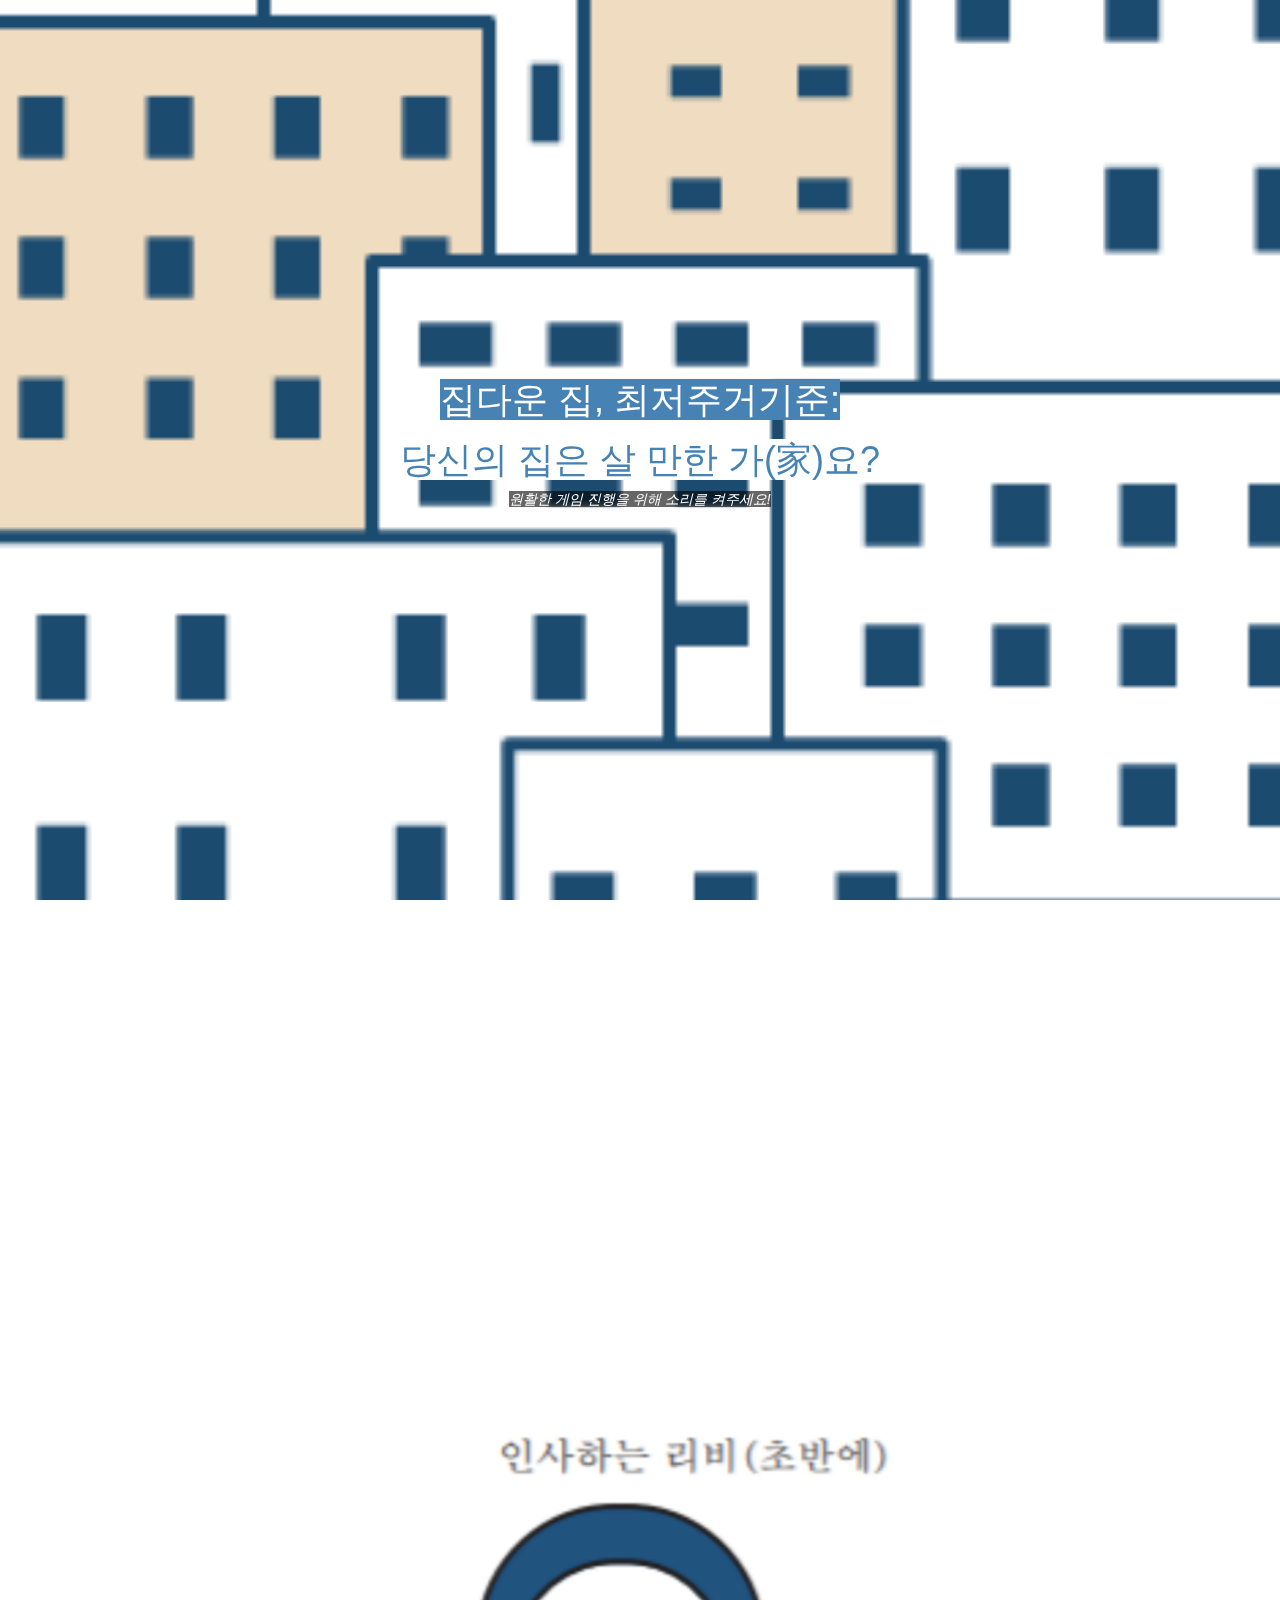
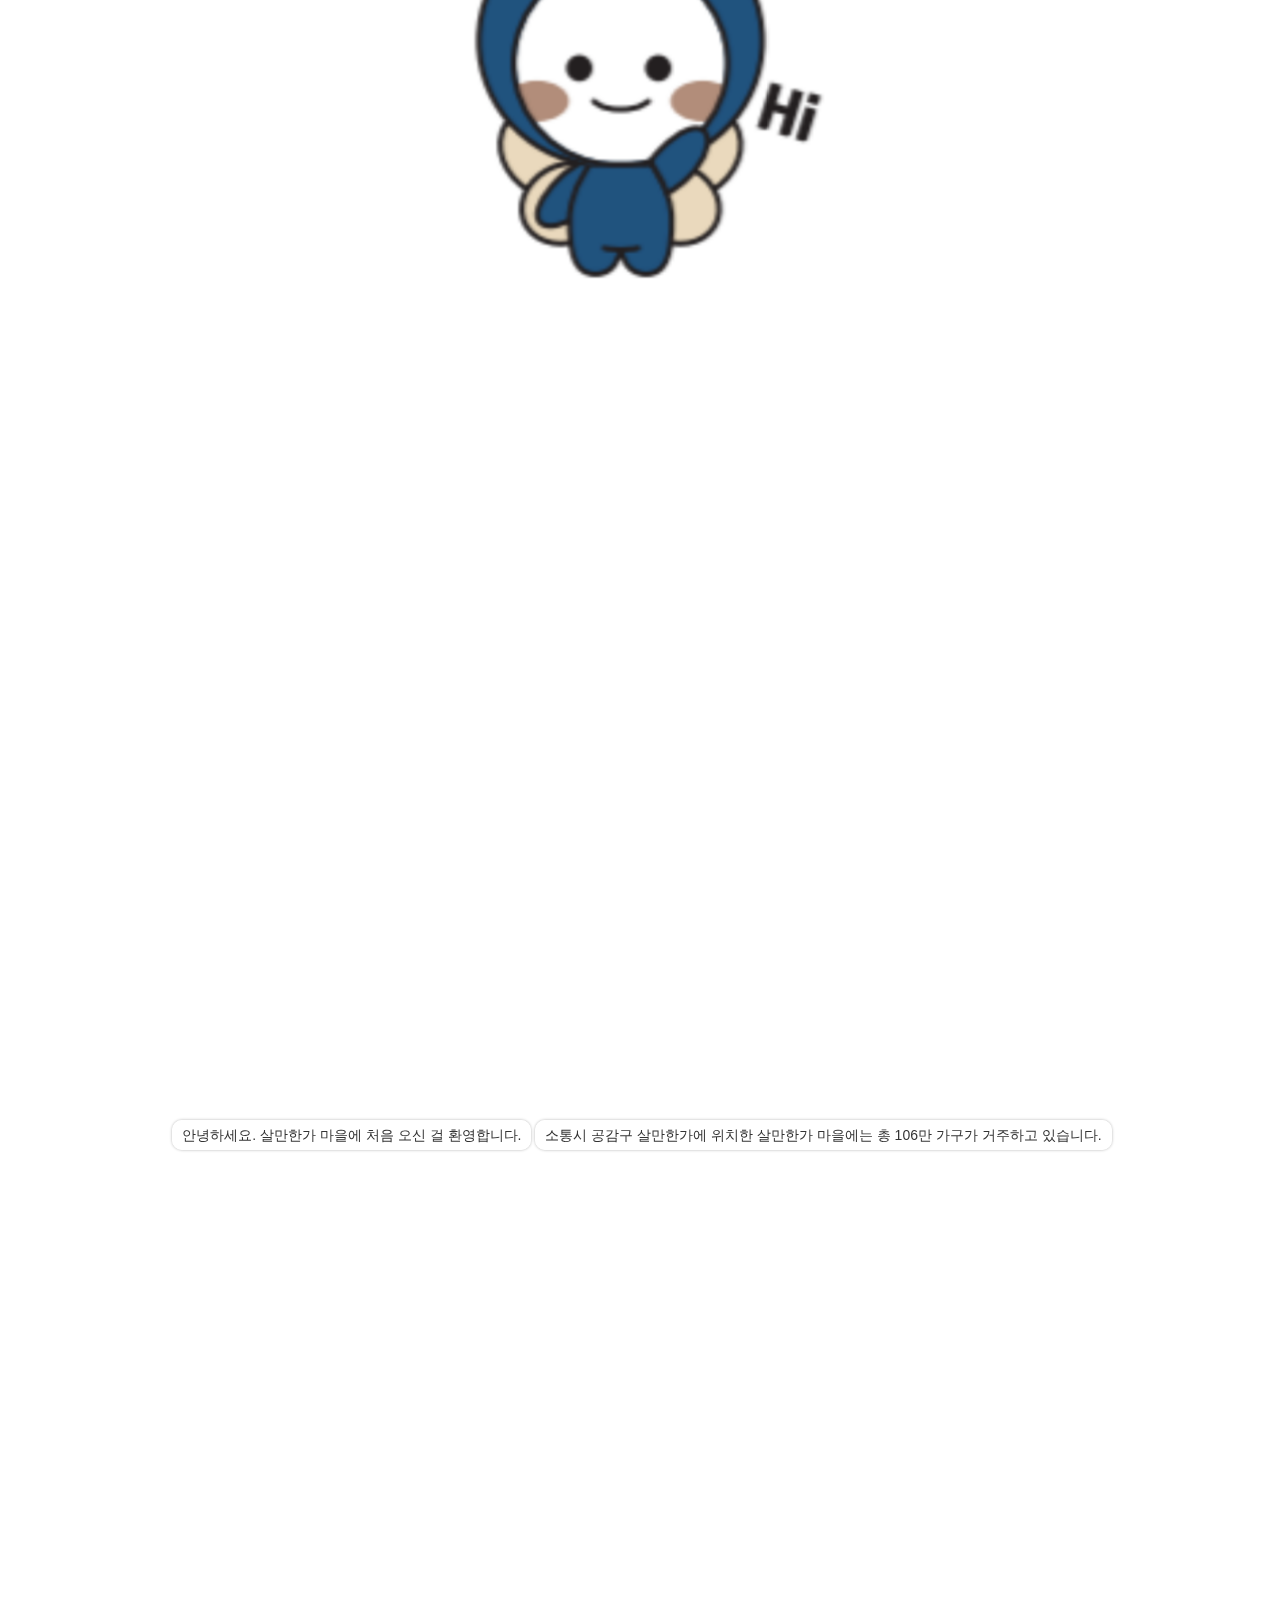
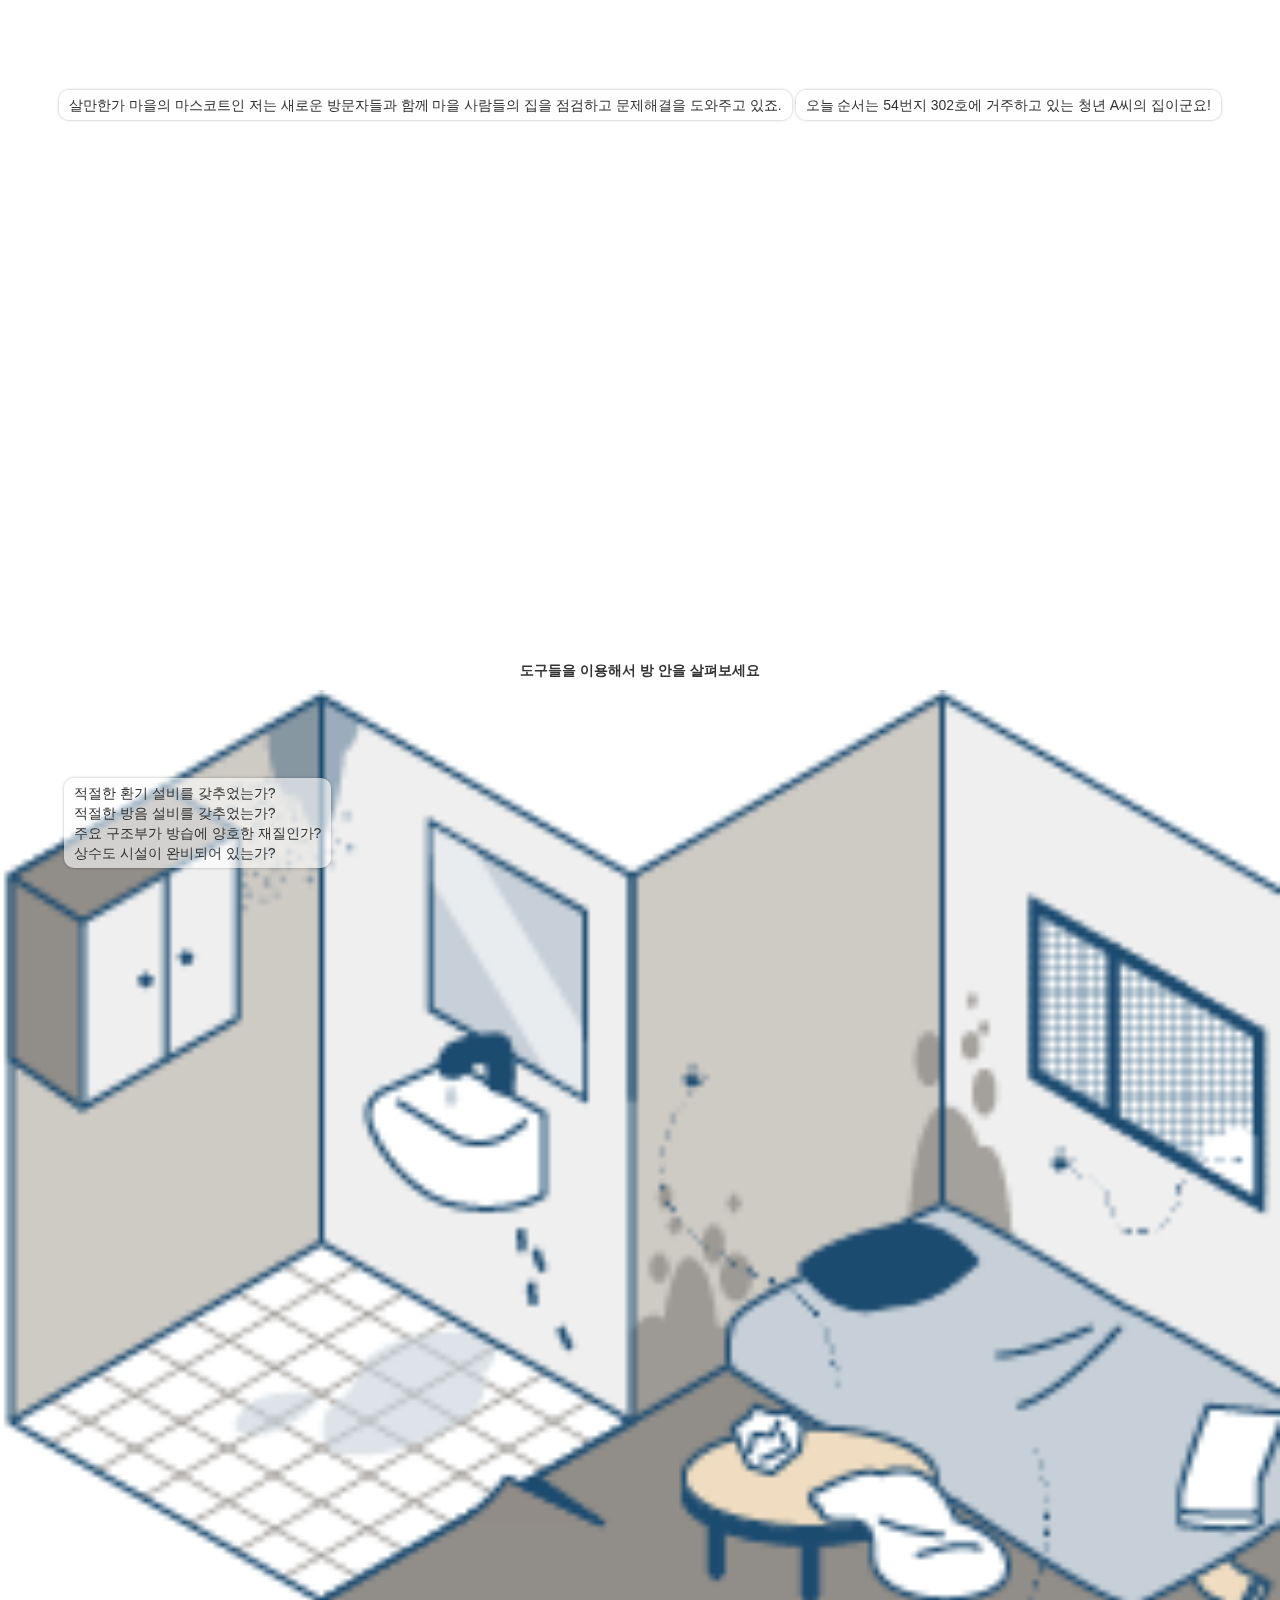
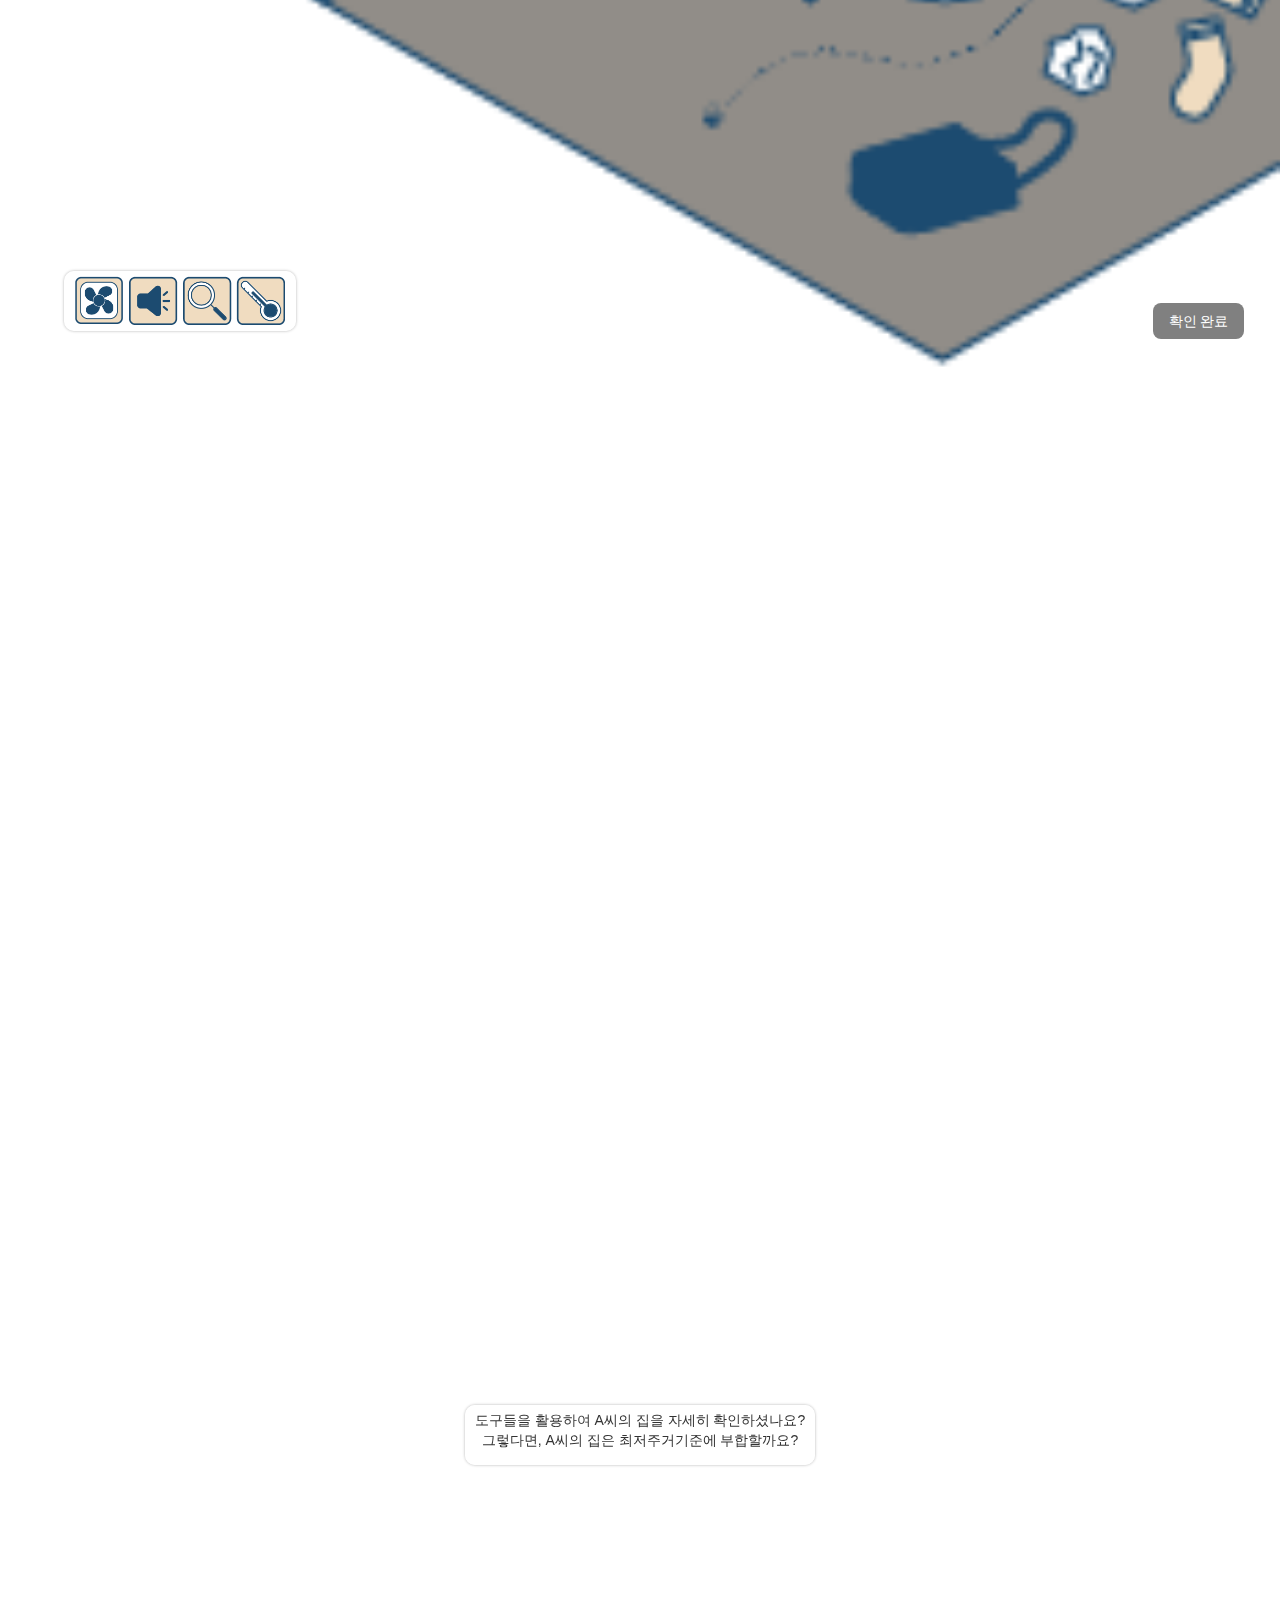
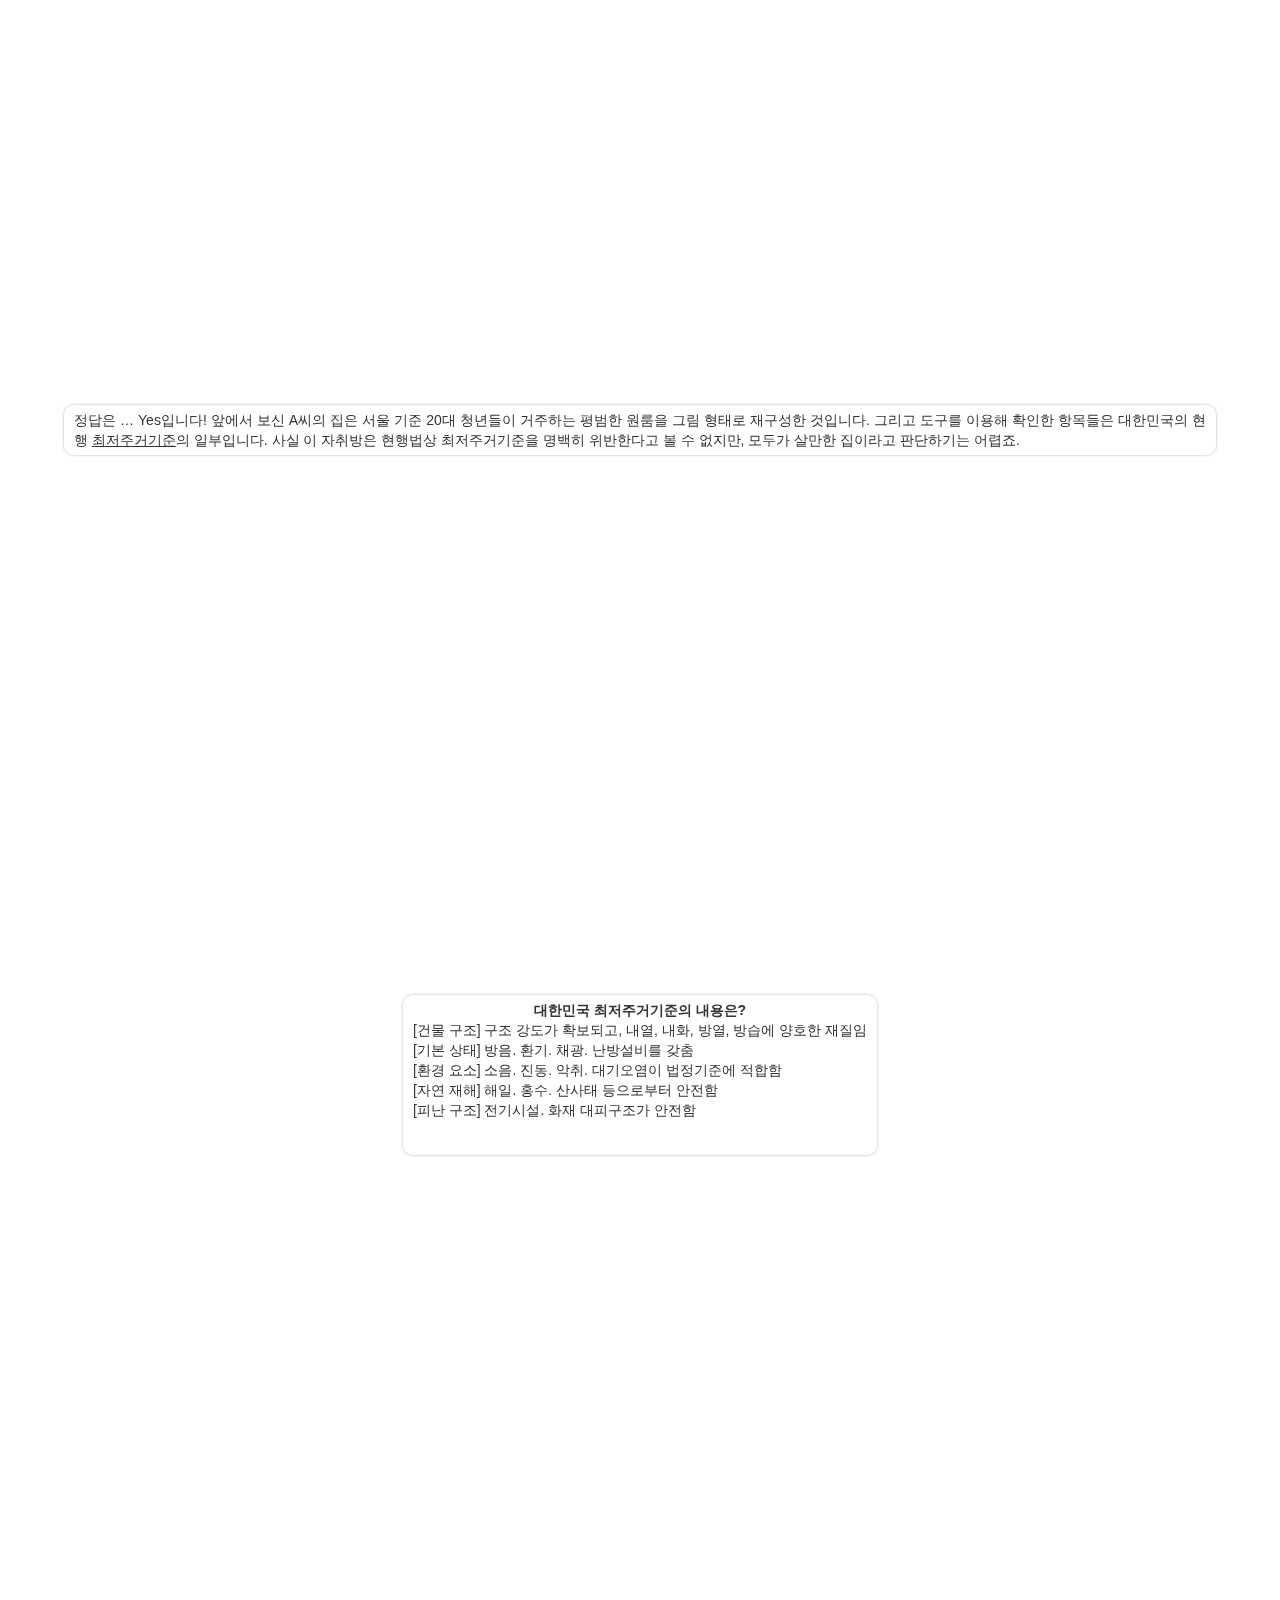
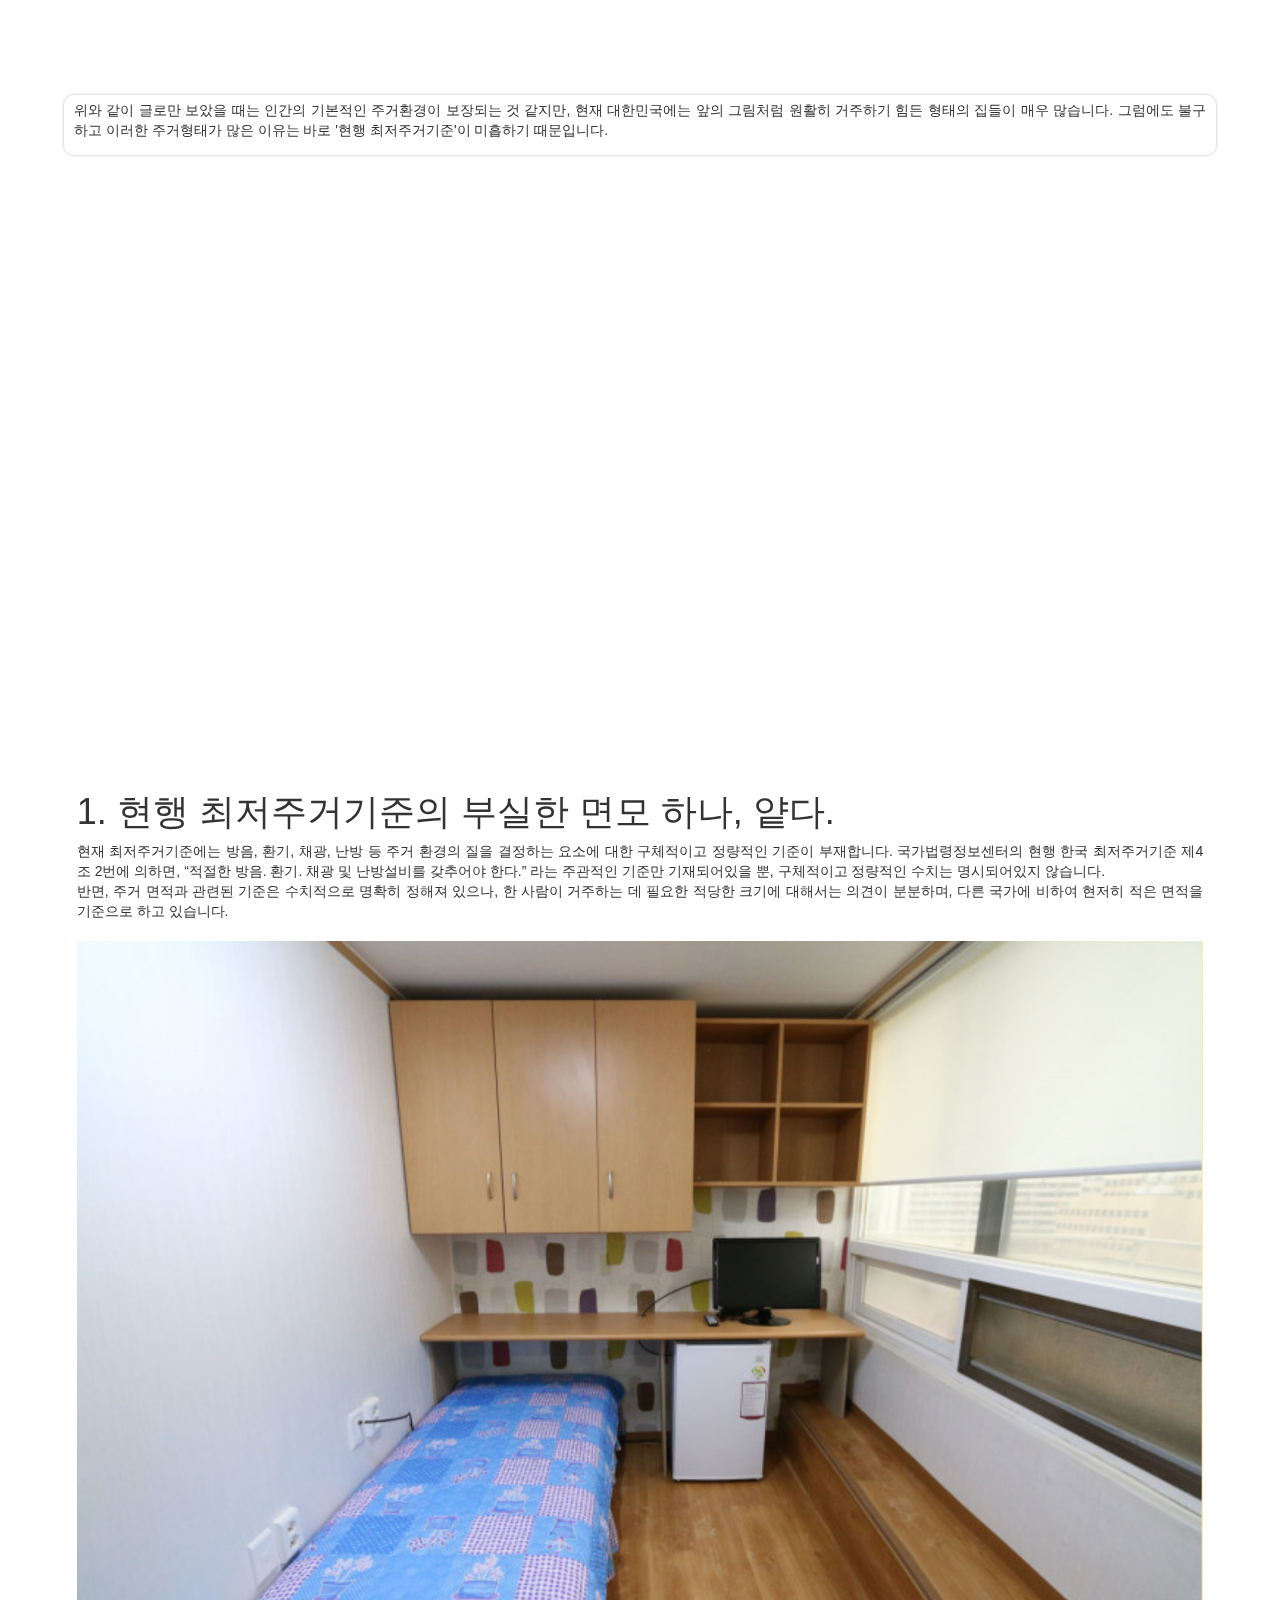
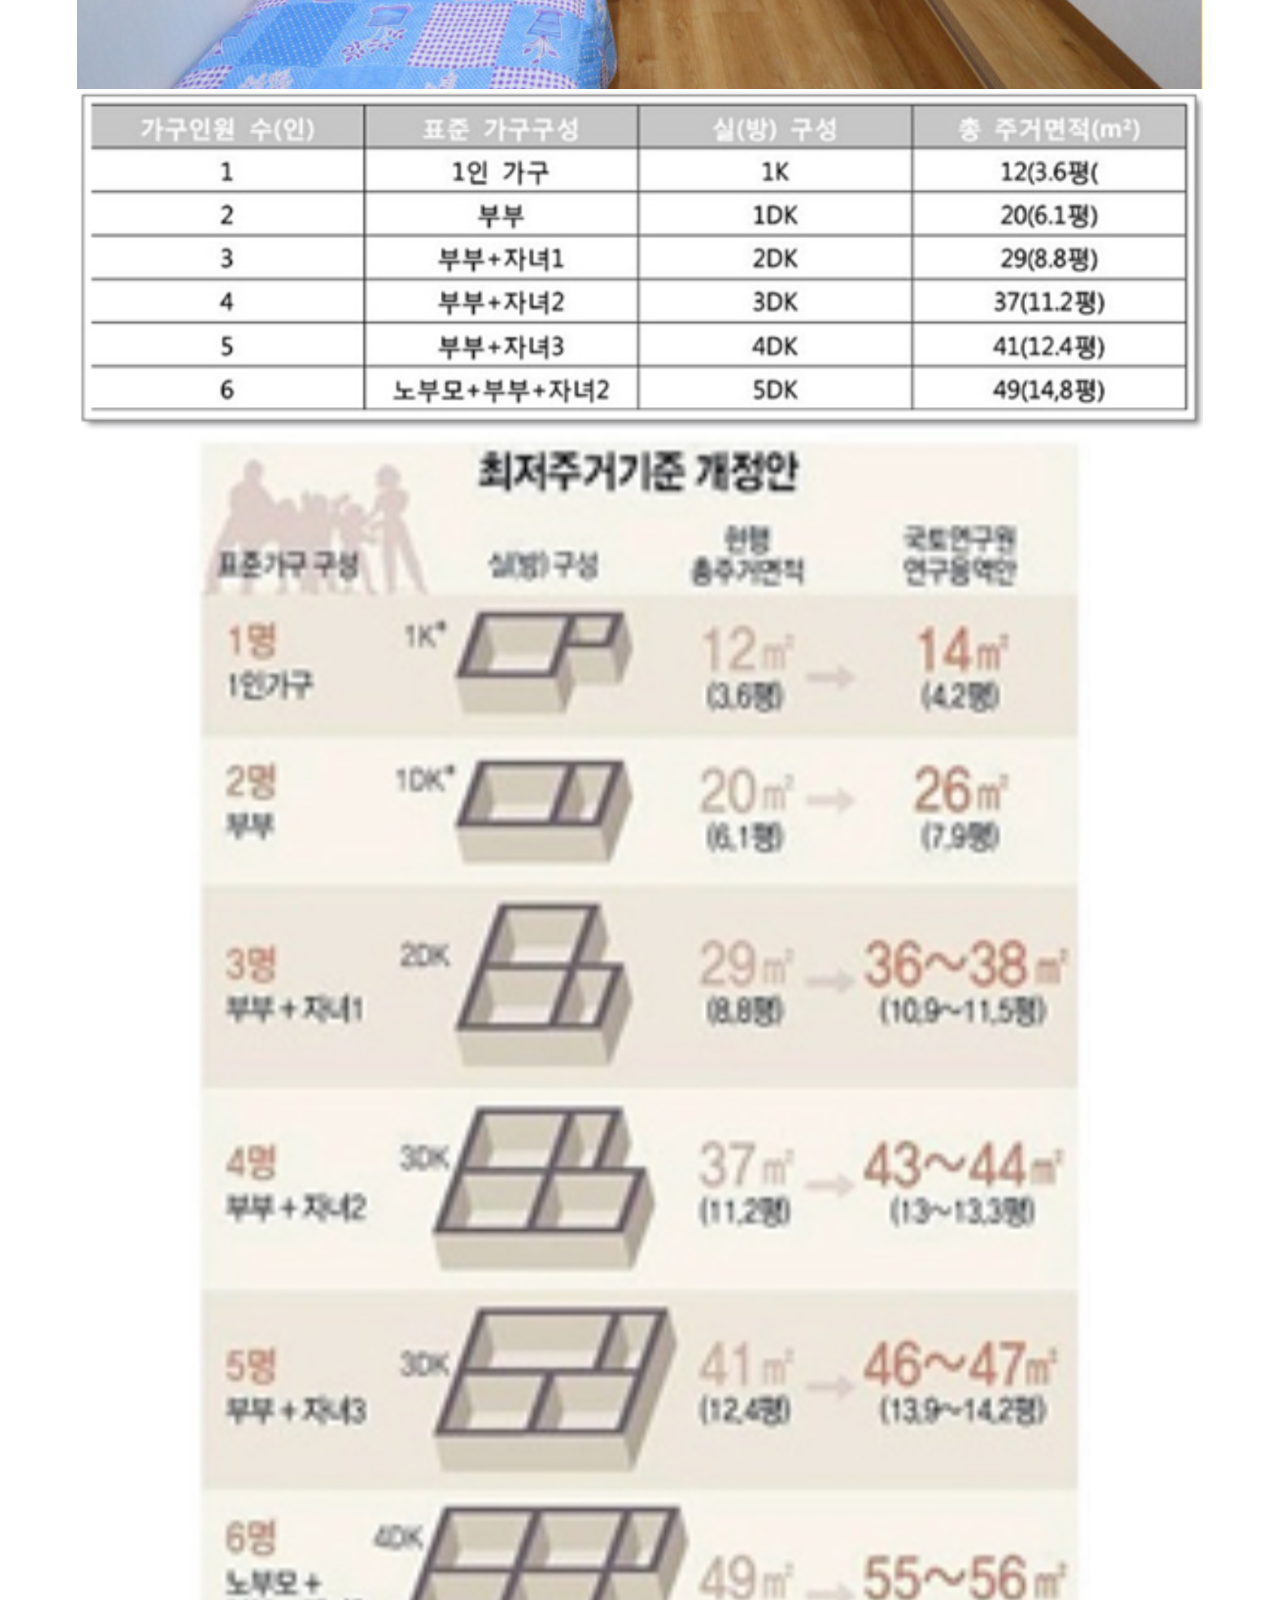
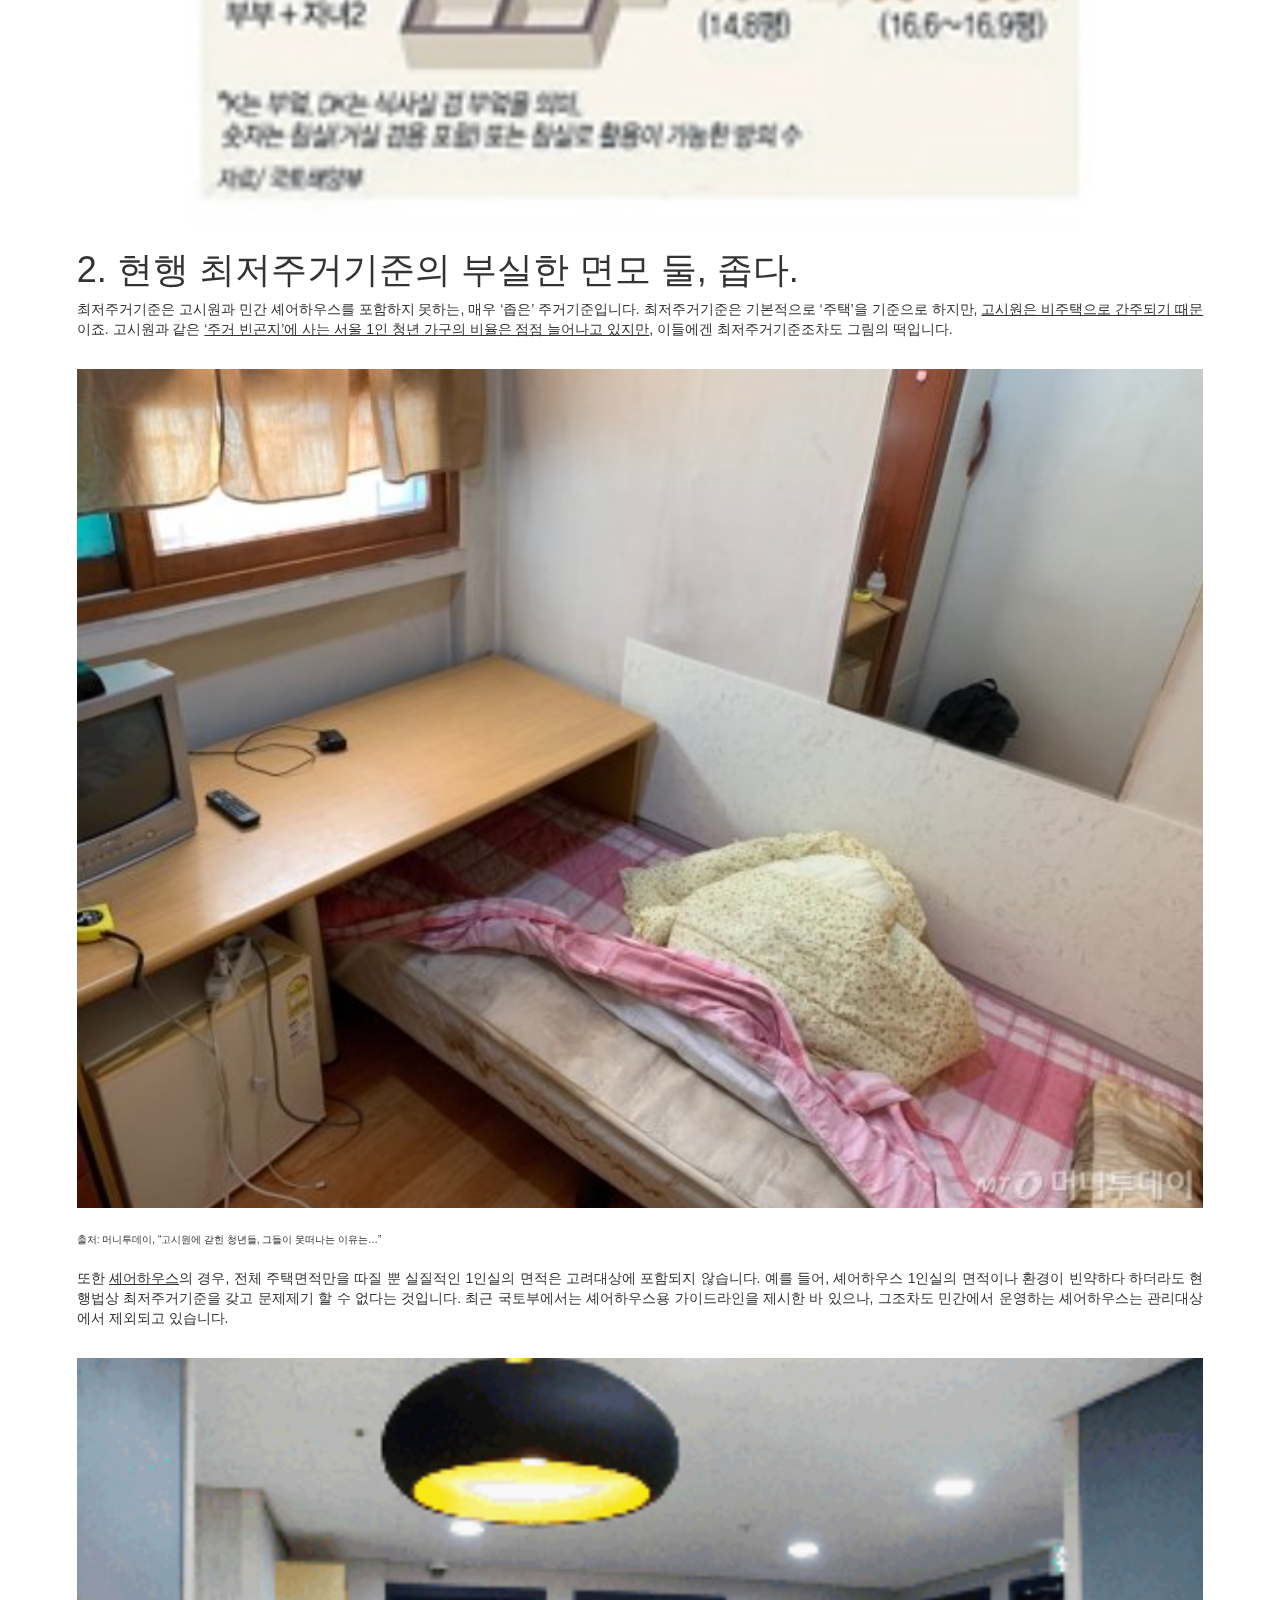
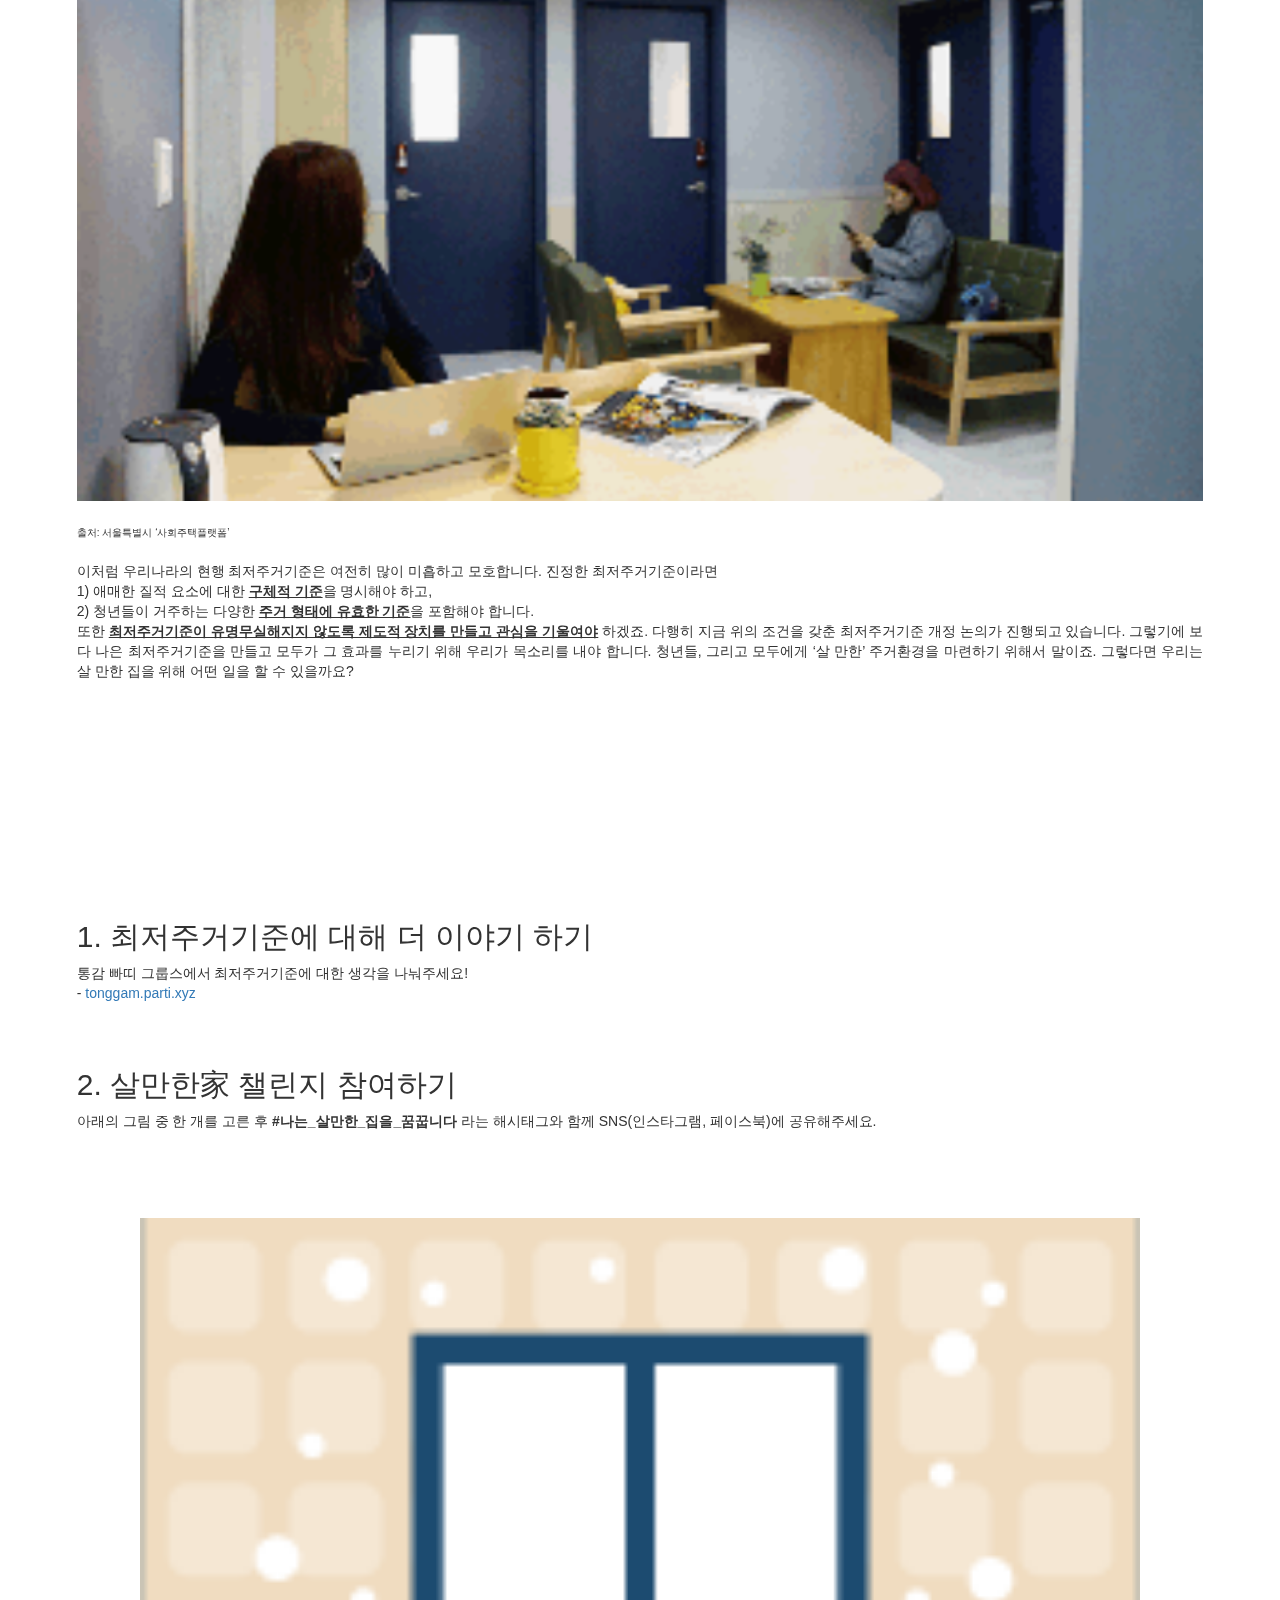
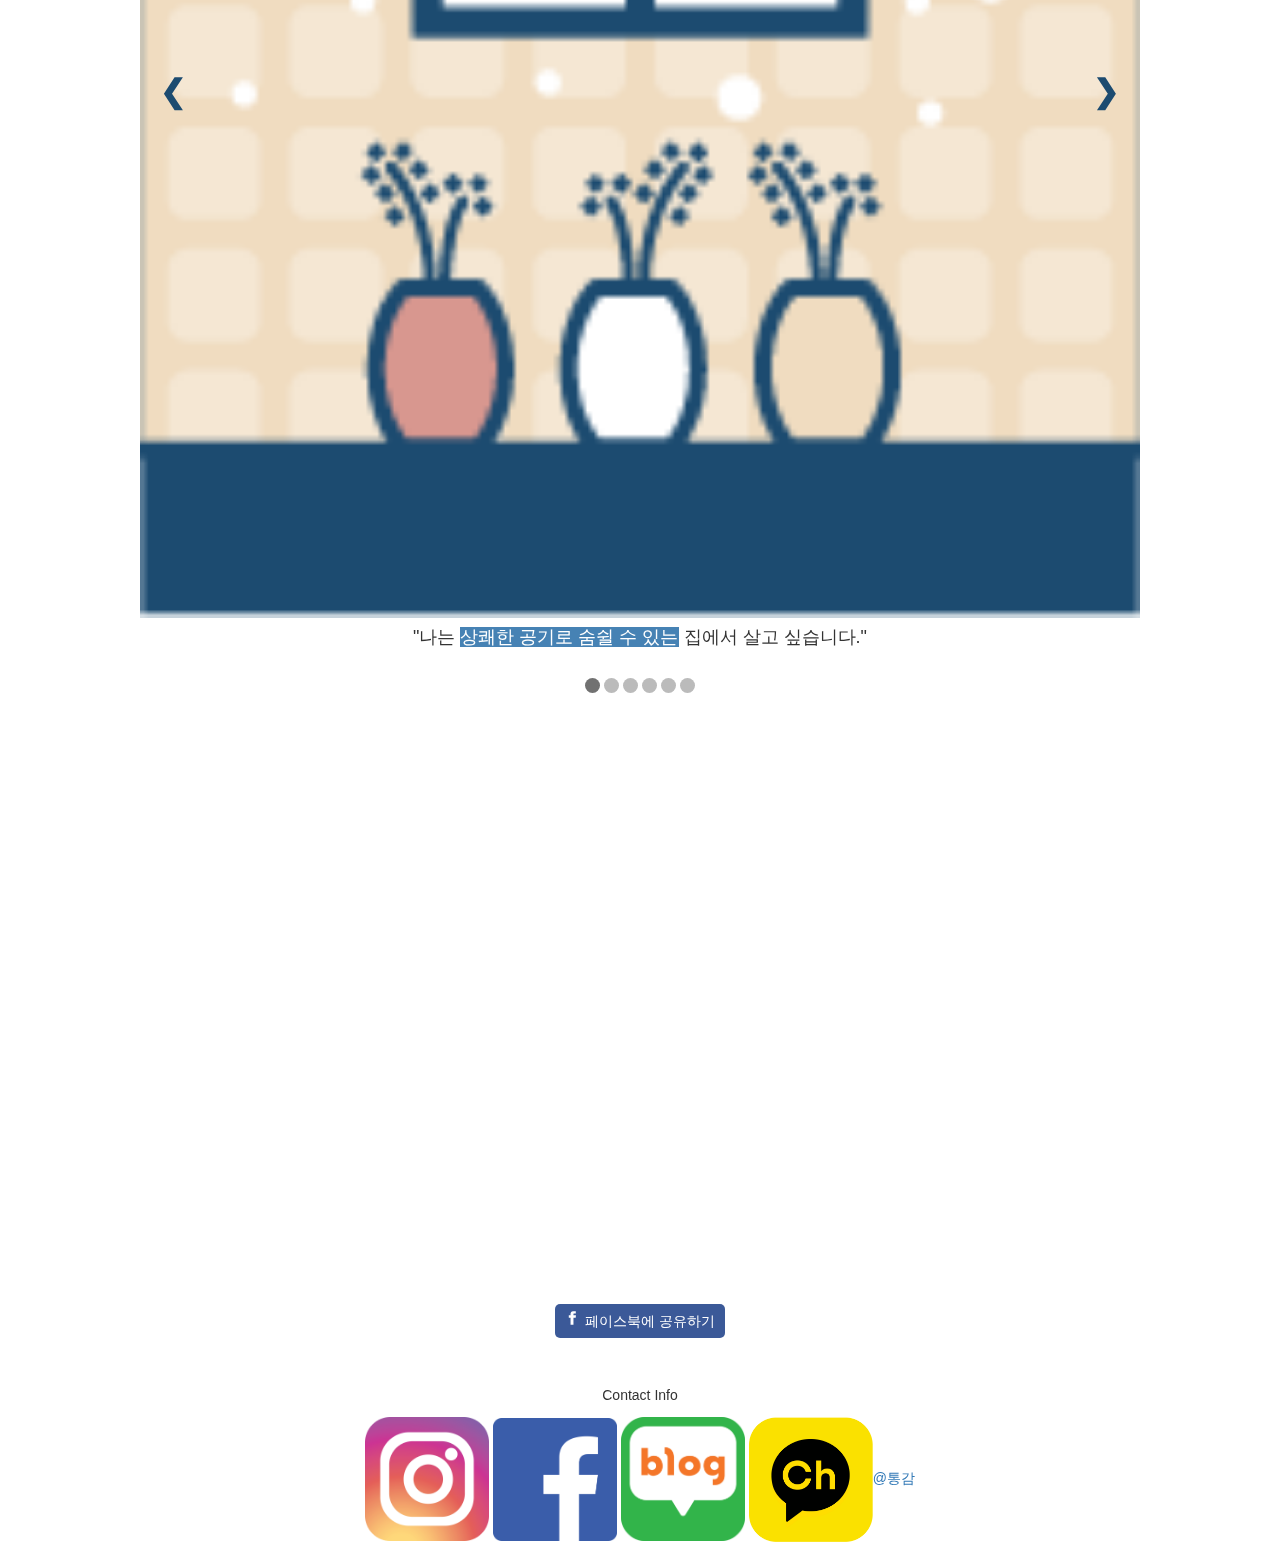
<file: index.html>
<!DOCTYPE html>
<head>
	<meta charset="UTF-8">
	<meta name="viewport" content="width=device-width, initial-scale=1.0">
	<title>살 만한 가(家)요?</title>
	<link href="https://fonts.googleapis.com/css2?family=Noto+Sans+KR:wght@400;700&display=swap" rel="stylesheet">
	<link rel="stylesheet" href="style.css?ver=2">


	<script src="https://ajax.googleapis.com/ajax/libs/jquery/3.3.1/jquery.min.js"></script>

	<link rel="stylesheet" href="https://maxcdn.bootstrapcdn.com/bootstrap/3.3.7/css/bootstrap.min.css">
    <script src="https://maxcdn.bootstrapcdn.com/bootstrap/3.3.7/js/bootstrap.min.js"></script>

	<link rel="stylesheet"  href="lightslider.css"/>
    <link rel="stylesheet" href="https://use.fontawesome.com/releases/v5.1.0/css/all.css" integrity="sha384-lKuwvrZot6UHsBSfcMvOkWwlCMgc0TaWr+30HWe3a4ltaBwTZhyTEggF5tJv8tbt" crossorigin="anonymous">
    
	<style>
		* {box-sizing: border-box}
		body {font-family: Verdana, sans-serif; margin:0}
		.mySlides {display: none}
		img {vertical-align: middle;}
		
		/* Slideshow container */
		.slideshow-container {
			width: 100%;
		  	max-width: 1000px;
		  	position: relative;
		  	margin: auto;
		}
		
		/* Next & previous buttons */
		.prev, .next {
		  cursor: pointer;
		  position: absolute;
		  top: 45%;
		  width: auto;
		  padding: 20px;
		  margin-top: -32px;
		  color: rgb(28, 75, 112);
		  font-weight: bold;
		  font-size: 32px;
		  transition: 0.6s ease;
		  border-radius: 0 3px 3px 0;
		  user-select: none;
		}
		
		/* Position the "next button" to the right */
		.next {
		  right: 0;
		  border-radius: 3px 0 0 3px;
		}
		
		/* On hover, add a black background color with a little bit see-through */
		.prev:hover, .next:hover {
		  background-color: rgba(255,255,255,0.8);
		}
		
		/* Caption text */
		.text {
		  color: #f2f2f2;
		  font-size: 15px;
		  padding: 8px 12px;
		  position: absolute;
		  bottom: 8px;
		  width: 100%;
		  text-align: center;
		}
		
		/* Number text (1/3 etc) */
		.numbertext {
		  color: #f2f2f2;
		  font-size: 12px;
		  padding: 8px 12px;
		  position: absolute;
		  margin-left: auto;
		  margin-right: auto;
		  bottom: 0;
		  text-align: center;
		}
		
		/* The dots/bullets/indicators */
		.dot {
		  cursor: pointer;
		  height: 15px;
		  width: 15px;
		  /* margin: 0 2px; */
		  background-color: #bbb;
		  border-radius: 50%;
		  display: inline-block;
		  transition: background-color 0.6s ease;
		}
		
		.active, .dot:hover {
		  background-color: #717171;
		}
		
		/* Fading animation */
		.fade {
		  -webkit-animation-name: fade;
		  -webkit-animation-duration: 1.5s;
		  animation-name: fade;
		  animation-duration: 1.5s;
		}
		
		@-webkit-keyframes fade {
		  from {opacity: .4} 
		  to {opacity: 1}
		}
		
		@keyframes fade {
		  from {opacity: .4} 
		  to {opacity: 1}
		}
		
		/* On smaller screens, decrease text size */
		@media only screen and (max-width: 300px) {
		  .prev, .next,.text {font-size: 11px}
		}
		</style>

    <style>
    	ul{
			list-style: none outside none;
		    padding-left: 0;
            margin: 0;
		}
        .demo .item{
            margin-bottom: 60px;
        }
		.content-slider li{
		    background-color: #ed3020;
		    text-align: center;
		    color: #FFF;
		}
		.content-slider h3 {
		    margin: 0;
		    padding: 70px 0;
		}
		.demo{
            width: 100vw;
            /* min-width: 300px; */
		}
	</style>
	
	<!-- <script src="lightslider.js"></script>  -->
    <script type="text/javascript">
		
    	 $(document).ready(function() {
			$("#content-slider").lightSlider({
                loop:true,
                keyPress:true,
                thumbItem:3
            });
            $('#image-gallery').lightSlider({
                gallery:true,
                item:1,
                thumbItem:7,
                slideMargin: 0,
                speed:500,
                auto:false,
                loop:false,
                onSliderLoad: function() {
                    $('#image-gallery').removeClass('cS-hidden');
                }  
			});
			
		});

		
    </script>
</head>
<body style="background-color:white;">


			<section class="">
				<div class="global-width">
					<div class="" id="header-area">
						<div class="global-width center-align vertical-center height-full">
							<div>
								<h1><span style="color: white; background-color: steelblue;">집다운 집, 최저주거기준:</span></h1>
								<h1><span style="color: steelblue; background-color: white;">당신의 집은 살 만한 가(家)요?</span></h1>
								<span  style="color: white; background-color: rgba(0, 0, 0, 0.6);"><i>원활한 게임 진행을 위해 소리를 켜주세요!</i></span>
							</div>
						</div>
					</div>
				</div>
			</section>
		
			
		
			<section class="scroll-content bg-white">
				<div class="scroll-graphic">
					<div class="graphic-item"><img class="scene-img char" src="images/rabi-hi.png" alt=""></div>
					<div class="graphic-item"><img class="scene-img char" src="images/rabi-basic.png" alt=""></div>
					<div class="graphic-item"><img class="scene-img char" src="images/rabi-teacher.png" alt=""></div>
					<div class="graphic-item"><img class="scene-img char" src="images/rabi-teacher.png" alt=""></div>
					<div class="graphic-item"><img class="scene-img char" src="images/rabi-basic.png" alt=""></div>
				</div>
		
				<div class="scroll-text global-width">
					
						<div class="step" id="target0">
		
						</div>
						<div class="step step-box">
							안녕하세요. 살만한가 마을에 처음 오신 걸 환영합니다.
						</div>
						<div class="step step-box">
							소통시 공감구 살만한가에 위치한 살만한가 마을에는 총 106만 가구가 거주하고 있습니다.
						</div>
						<div class="step step-box">
							살만한가 마을의 마스코트인 저는 새로운 방문자들과 함께 마을 사람들의 집을 점검하고 문제해결을 도와주고 있죠.
						</div>
						<div class="step step-box">
							오늘 순서는 54번지 302호에 거주하고 있는 청년 A씨의 집이군요!<br>
							<!-- <img src="images/btn-invite.png" id="btnToTarget0" alt="" width="191" height="62" onClick="document.getElementById('target1').scrollIntoView();"> -->
							<!-- <button class="btn1" onClick="document.getElementById('target1').scrollIntoView();">살만한가 54번지 방문하기</button> -->
						</div>
				
				</div>
			</section>
		
			<section class="normal-content bg-white end-para-padding">
				<div class="scroll-text">
					<div class="check-game" id="target1">
						<p><b>도구들을 이용해서 방 안을 살펴보세요</b></p>
						<div id="check-list"style="text-align:left;">
							<span id="check-text-air">적절한 환기 설비를 갖추었는가?</span><br>
							<span id="check-text-noise">적절한 방음 설비를 갖추었는가?</span><br>
							<span id="check-text-glass">주요 구조부가 방습에 양호한 재질인가?</span><br>
							<span id="check-text-temperature">상수도 시설이 완비되어 있는가?</span>
						</div>
						<div id="parent">
							<div id="child-1" style="display: none">
								<div class="progress"><div class="back"></div></div>
							</div>
							<div id="child-2" style="display: none">
								<div class="progress"><div class="back"></div></div>
							</div>
							<div id="child-3" style="display: none">
								<div class="progress"><div class="back"></div></div>
							</div>
							<div id="child-4" style="display: none">
								<div class="progress"><div class="back"></div></div>
							</div>
							<div id="child-5">
							</div>
							<div id="child-6">
							</div>
							<div id="child-7">
							</div>
							<div id="child-8">
							</div>
							<div id="child-9">
							</div>
							<div id="child-10">
							</div>
							<div id="child-11">
							</div>
							<div id="child-12">
							</div>
							<div id="child-13">
							</div>
							<div id="child-14">
							</div>
							<div id="child-15">
							</div>
							<div id="child-16">
							</div>
						</div>
						<div id="check-tools">
							<img src="images/tool-air.png" id="toolAir" alt="" width="50" height="80">
							<img src="images/tool-noise.png" id="toolNoise" alt="" width="50" height="80">
							<img src="images/tool-glass.png" id="toolGlass" alt="" width="50" height="80">
							<img src="images/tool-temperature.png" id="toolTemperature" alt="" width="50" height="80">
						</div>
						
						<div id="pop-text">확인을 해보자!</div>
						<div id="check-next-btn">
							<button class="btnInactive" id="btnToTarget2">확인 완료</button>
						</div>
					</div>
				</div>
			</section>
		
			<section class="bg-buildings" ></section>
			<section class="scroll-content-new">
				<div class="scroll-graphic-new">
					<div class="graphic-item-new"><img class="scene-img char" src="images/rabi-teacher.png" alt=""></div>
					<div class="graphic-item-new"><img class="scene-img char" src="images/rabi-teacher.png" alt=""></div>
					<div class="graphic-item-new"><img class="scene-img char" src="images/rabi-teacher.png" alt=""></div>
					<div class="graphic-item-new"><img class="scene-img char" src="images/rabi-teacher.png" alt=""></div>
				</div>

				<div class="scroll-text global-width">
					<div class="step-new step-box" id="target2">
						<p>도구들을 활용하여 A씨의 집을 자세히 확인하셨나요?<br>그렇다면, A씨의 집은 최저주거기준에 부합할까요?</p>
						
					</div>
					<div class="step-new step-box text-justify" id="target3">
						정답은 … Yes입니다! 앞에서 보신 A씨의 집은 서울 기준 20대 청년들이 거주하는 평범한 원룸을 그림 형태로 재구성한 것입니다.
						 그리고 도구를 이용해 확인한 항목들은 대한민국의 현행 <u>최저주거기준</u>의 일부입니다.
						  사실 이 자취방은 현행법상 최저주거기준을 명백히 위반한다고 볼 수 없지만,
						   모두가 살만한 집이라고 판단하기는 어렵죠.<br>
					</div>
					<div class="step-new step-box" id="target4">
						<b>대한민국 최저주거기준의 내용은?</b><br>
						<p style="text-align:left;">
						[건물 구조] 구조 강도가 확보되고, 내열, 내화, 방열, 방습에 양호한 재질임<br>
						[기본 상태] 방음. 환기. 채광. 난방설비를 갖춤<br>
						[환경 요소] 소음. 진동. 악취. 대기오염이 법정기준에 적합함<br>
						[자연 재해] 해일. 홍수. 산사태 등으로부터 안전함<br>
						[피난 구조] 전기시설. 화재 대피구조가 안전함<br><br>
						</p>
					</div>
					<div class="step-new step-box">
						<p class="text-justify">
							위와 같이 글로만 보았을 때는 인간의 기본적인 주거환경이 보장되는 것 같지만, 
							현재 대한민국에는 앞의 그림처럼 원활히 거주하기 힘든 형태의 집들이 매우 많습니다. 
							그럼에도 불구하고 이러한 주거형태가 많은 이유는 바로 '현행 최저주거기준'이 미흡하기 때문입니다.
						</p>
					</div>
				
				</div>
			</section>
		
			<section class="bg-white">
			
				<div class="global-width need-padding">
					<div class="" id="target4">
						<h1>1. 현행 최저주거기준의 부실한 면모 하나, 얕다.</h1>
						<p class="text-justify">
							현재 최저주거기준에는 방음, 환기, 채광, 난방 등 주거 환경의 질을 결정하는 요소에 대한 구체적이고 정량적인 기준이 부재합니다.
							국가법령정보센터의 현행 한국 최저주거기준 제4조 2번에 의하면,
							“적절한 방음. 환기. 채광 및 난방설비를 갖추어야 한다.”
							라는 주관적인 기준만 기재되어있을 뿐, 구체적이고 정량적인 수치는 명시되어있지 않습니다. <br>
							반면, 주거 면적과 관련된 기준은 수치적으로 명확히 정해져 있으나,
							한 사람이 거주하는 데 필요한 적당한 크기에 대해서는 의견이 분분하며,
							다른 국가에 비하여 현저히 적은 면적을 기준으로 하고 있습니다.
						</p>
					</div>
					<div class="center-align">
						<img src="images/img-1.png" width="100%">
						<img src="images/img-2.png" width="100%">
						<img src="images/img-3.png" width="80%">
					</div>
					<div class="">
						<h1>2. 현행 최저주거기준의 부실한 면모 둘, 좁다.</h1>
						<p class="text-justify">
							최저주거기준은 고시원과 민간 셰어하우스를 포함하지 못하는, 매우 ‘좁은’ 주거기준입니다. 
							최저주거기준은 기본적으로 ‘주택’을 기준으로 하지만, <u>고시원은 비주택으로 간주되기 때문</u>이죠.
							고시원과 같은 <u>‘주거 빈곤지’에 사는 서울 1인 청년 가구의 비율은 점점 늘어나고 있지만</u>, 이들에겐 최저주거기준조차도 그림의 떡입니다. 
						</p>
						<img class="center-align" src="images/img-4.png" width="100%">
						<span class="text-source">출처: 머니투데이, “고시원에 갇힌 청년들, 그들이 못떠나는 이유는…”<br><br></span>
		
						<p class="text-justify">
							또한 <u>셰어하우스</u>의 경우, 전체 주택면적만을 따질 뿐 실질적인 1인실의 면적은 고려대상에 포함되지 않습니다.
							예를 들어, 셰어하우스 1인실의 면적이나 환경이 빈약하다 하더라도 현행법상 최저주거기준을 갖고 문제제기 할 수 없다는 것입니다.
							최근 국토부에서는 셰어하우스용 가이드라인을 제시한 바 있으나, 그조차도 민간에서 운영하는 셰어하우스는 관리대상에서 제외되고 있습니다.
						</p>
						<img class="center-align" src="images/img-5.png" width="100%">
						<span class="text-source">출처: 서울특별시 ‘사회주택플랫폼’<br><br></span>
					</div>
					
					<div class="">
						<p class="text-justify">
							이처럼 우리나라의 현행 최저주거기준은 여전히 많이 미흡하고 모호합니다. 
							진정한 최저주거기준이라면 <br>
							1) 애매한 질적 요소에 대한 <b><u>구체적 기준</u></b>을 명시해야 하고,<br>
							2) 청년들이 거주하는 다양한 <b><u>주거 형태에 유효한 기준</u></b>을 포함해야 합니다.<br>
							또한 <b><u>최저주거기준이 유명무실해지지 않도록 제도적 장치를 만들고 관심을 기울여야</u></b> 하겠죠.
							다행히 지금 위의 조건을 갖춘 최저주거기준 개정 논의가 진행되고 있습니다.
							그렇기에 보다 나은 최저주거기준을 만들고 모두가 그 효과를 누리기 위해 우리가 목소리를 내야 합니다.
							청년들, 그리고 모두에게 ‘살 만한’ 주거환경을 마련하기 위해서 말이죠.
							그렇다면 우리는 살 만한 집을 위해 어떤 일을 할 수 있을까요?
						</p>
						<div class="center-align">
							
						</div>	
					</div>
				</div>
			</section>
		
			<section class="normal-content bg-white global-width" id="target5">
				<div class="global-width need-padding">
					<h2 class="new-para-padding">1. 최저주거기준에 대해 더 이야기 하기</h2>
					<p>
						통감 빠띠 그룹스에서 최저주거기준에 대한 생각을 나눠주세요!<br>
						- <a href="https://tonggam.parti.xyz">tonggam.parti.xyz</a>
					</p>
					<h2 class="new-para-padding">2. 살만한家 챌린지 참여하기</h2>
					<p>아래의 그림 중 한 개를 고른 후 <b>#나는_살만한_집을_꿈꿉니다</b> 라는 해시태그와 함께 SNS(인스타그램, 페이스북)에 공유해주세요.</p>
				</div>		
					
				<!-- <div class="row" id="challenge-center">
					<div class="demo container">
						<div class="item">            
							<div class="clearfix" style="width:90vw; margin: auto">
								<ul id="image-gallery" class="gallery list-unstyled cS-hidden">
									<li data-thumb="images/challenge-air.png"> 
										<img src="images/challenge-air.png" class="challenge-img"/>
										<div style="font-size: 30px;text-align: center; position: relative; bottom: 35px;">
											<h4 style="color: white">"상쾌한 공기로 숨쉴 수 있는"</h3>
										</div>
									</li>
									<li data-thumb="images/challenge-bath.png"> 
										<img src="images/challenge-bath.png" class="challenge-img"/>
										<div style=" height: 30px; font-size: 20px;text-align: center; position: relative; bottom: 35px;">
											
											<h4 style="color: white">"언제든 따뜻한 물로 씻을 수 있는"</h4>
										</div>
									</li>
									<li data-thumb="images/challenge-humid.png"> 
										<img src="images/challenge-humid.png" class="challenge-img"/>
										<div style=" height: 30px; font-size: 30px;text-align: center; position: relative; bottom: 35px;">
											
											<h4 style="color: white">"습하지 않고 쾌적한"</h4>
										</div>
									</li>
									<li data-thumb="images/challenge-noise.png"> 
										<img src="images/challenge-noise.png" class="challenge-img"/>
										<div style=" height: 30px; font-size: 30px;text-align: center; position: relative; bottom: 35px;">
											
											<h4 style="color: white">"소음 없는 고요한</h4>
										</div>
									</li>
									<li data-thumb="images/challenge-sun.png"> 
										<img src="images/challenge-sun.png" class="challenge-img"/>
										<div style=" height: 30px; font-size: 30px;text-align: center; position: relative;  bottom: 35px;">
											
											<h4 style="color: white">"아침 햇살이 잘 드는"</h4>
										</div>
									</li>
									<li data-thumb="images/challenge-temperature.png"> 
										<img src="images/challenge-temperature.png" class="challenge-img"/>
										<div style=" height: 30px; font-size: 30px;text-align: center; position: relative; bottom: 35px;">
											
											<h4 style="color: white">"담요가 없어도 땨뜻한"</h4>
										</div>
									</li>
								</ul>
							</div>
						</div>	
					</div>
				</div> -->

				<div class="slideshow-container">
					<div class="mySlides" style="display: block;">
					  <img src="images/challenge-air.png" style="width:100%">
					  <div class="">
						<h4>"나는 <span style="color: white; background-color: steelblue;">상쾌한 공기로 숨쉴 수 있는</span> 집에서 살고 싶습니다."</h4>
					  </div>
	
					</div>
					
					<div class="mySlides">
					  <img src="images/challenge-bath.png" style="width:100%">
					  <div class="">
						<h4>"나는 <span style="color: white; background-color: steelblue;">언제든 따뜻한 물로 씻을 수 있는</span> 집에서 살고 싶습니다."</h4>
					  </div>
					  
					  
					</div>
					
					<div class="mySlides">
					  <img src="images/challenge-humid.png" style="width:100%">
					  <div class="">
						<h4>"나는 <span style="color: white; background-color: steelblue;">습하지 않고 쾌적한</span> 집에서 살고 싶습니다."</h4>
					  </div>
					  
					  
					</div>

					<div class="mySlides">
						<img src="images/challenge-noise.png" style="width:100%">
						<div class="">
							<h4>"나는 <span style="color: white; background-color: steelblue;">소음 없는 고요한</span> 집에서 살고 싶습니다."</h4>
						</div>
						
					  
					  </div>

					  <div class="mySlides">
						<img src="images/challenge-sun.png" style="width:100%">
						<div class="">
							<h4>"나는 <span style="color: white; background-color: steelblue;">아침 햇살이 잘 드는</span> 집에서 살고 싶습니다."</h4>
						</div>
						
					  
					  </div>

					  <div class="mySlides">
						<img src="images/challenge-temperature.png" style="width:100%">
						<div class="">
							<h4>"나는 <span style="color: white; background-color: steelblue;">담요가 없어도 땨뜻한</span> 집에서 살고 싶습니다."</h4>
						</div>
						
					  </div>
					
					<a class="prev" onclick="plusSlides(-1)">&#10094;</a>
					<a class="next" onclick="plusSlides(1)">&#10095;</a>
					
					</div>
					<br>

					<div style="text-align:center">
					  <span class="dot" onclick="currentSlide(1)"></span> 
					  <span class="dot" onclick="currentSlide(2)"></span> 
					  <span class="dot" onclick="currentSlide(3)"></span> 
					  <span class="dot" onclick="currentSlide(4)"></span> 
					  <span class="dot" onclick="currentSlide(5)"></span> 
					  <span class="dot" onclick="currentSlide(6)"></span> 
					</div>
				</div>

			
				<div class="center-align top-bottom-padding">
					<iframe src="https://www.instagram.com/p/CDlbbWAj0WQ/embed" width="100%" height="500" frameborder="0" scrolling="no" allowtransparency="true"></iframe>
				</div>
		
				
				<div class="center-align">
					<a class="resp-sharing-button__link" href="https://facebook.com/sharer/sharer.php?u=naver.com" target="_blank" rel="noopener" aria-label="Share on Facebook">
						<div class="resp-sharing-button resp-sharing-button--facebook resp-sharing-button--large"><div aria-hidden="true" class="resp-sharing-button__icon resp-sharing-button__icon--solid">
						<svg xmlns="http://www.w3.org/2000/svg" viewBox="0 0 24 24"><path d="M18.77 7.46H14.5v-1.9c0-.9.6-1.1 1-1.1h3V.5h-4.33C10.24.5 9.5 3.44 9.5 5.32v2.15h-3v4h3v12h5v-12h3.85l.42-4z"/></svg>
						</div>페이스북에 공유하기</div>
					</a>
					<br>
				</div>
			</section>
	


	<footer class="global-footer">
		<p>Contact Info</p>
		<a href="https://www.instagram.com/tong_gam" target="_blank"><img src="images/icon-instagram.png" width="10%"></a>
		<a href="https://www.facebook.com/feelstrongly" target="_blank"><img src="images/icon-fb.png" width="10%"></a>
		<a href="https://blog.naver.com/tong_gam" target="_blank"><img src="images/icon-naver.png" width="10%"></a>
		<a href="https://pf.kakao.com/_xkHinu/chat" target="_blank"><img src="images/icon-kakaoch.png" width="10%">@통감</a>
	</footer>

	<script src="main.js"></script>

	<script type="text/javascript">
		var slideIndex = 1;
		showSlides(slideIndex);
		
		function plusSlides(n) {
		  showSlides(slideIndex += n);
		}
		
		function currentSlide(n) {
		  showSlides(slideIndex = n);
		}
		
		function showSlides(n) {
		  var i;
		  var slides = document.getElementsByClassName("mySlides");
		  var dots = document.getElementsByClassName("dot");
		  if (n > slides.length) {slideIndex = 1}    
		  if (n < 1) {slideIndex = slides.length}
		  for (i = 0; i < slides.length; i++) {
			  slides[i].style.display = "none";  
		  }
		  for (i = 0; i < dots.length; i++) {
			  dots[i].className = dots[i].className.replace(" active", "");
		  }
		  slides[slideIndex-1].style.display = "block";  
		  dots[slideIndex-1].className += " active";
		}
	</script>
</body>
</html>
</file>
<file: style.css>
html {
	font-family: 'Noto Sans KR', sans-serif;
	scroll-behavior: smooth;
}
body {
	margin: 0;
}
div, section, header, footer, p, h1, h2 {
	box-sizing: border-box;
}

a {
	color: royalblue;
}
img {
	max-width: 100%;
	height: auto;
}


.scroll-graphic{
	position:sticky;
	top: 10%;
	height: 100vh;
	overflow-x: hidden;

}
.scroll-graphic-new{
	position:sticky;
	top: 10%;
	height: 100vh;
	overflow-x: hidden;

}
.graphic-item{
	display: flex;
	align-items: center;
	justify-content: center;
	position: absolute;
	left: 0;
	top: -10%;
	width: 100%;
	height: 100%;
	opacity: 0;
	transition:0.5s;
	will-change: opacity;
}
.graphic-item-new{
	display: flex;
	align-items: center;
	justify-content: center;
	position: absolute;
	left: 0;
	top: 0;
	width: 100%;
	height: 100%;
	opacity: 0;
	transition:0.5s;
	will-change: opacity;
}
.visible{
	opacity: 1;
}
.scroll-text{
	position: relative;
	text-align: center;
}


#header-area {
	padding-top: 40vh;
}

.top-bottom-padding {
	padding-top: 5vh;
	padding-bottom: 1vh;
}

.step{
	margin-bottom: 60vh;
	/* padding:0.5rem 1rem;
	border-radius: 10px;
	background:rgba(255,255,255,0.8);
	box-shadow: rgba(0,0,0,0.3) 0 0 3px; */

	display: inline-block;
}

.step-box{
	max-width: 90vw;
	margin-bottom: 60vh;
	padding:0.5rem 1rem;
	border-radius: 10px;
	background:rgba(255,255,255,0.9);
	box-shadow: rgba(0,0,0,0.3) 0 0 3px;

	/* 내가 추가 */
	display: inline-block;
}

.step-new{
	margin-bottom: 60vh;
	/* padding:0.5rem 1rem;
	border-radius: 10px;
	background:rgba(255,255,255,0.8);
	box-shadow: rgba(0,0,0,0.3) 0 0 3px; */

	display: inline-block;
}


.bird{
	position: absolute;
	left: 0;
	bottom: 70%;
	width: 100px;
	transform: translateX(-100%);
	transition: 1.5s 0.5s linear;
}
[data-index="5"] .bird{
	left: 30%;
	bottom: 30%;
}
.global-footer{
	padding: 2rem 2rem;
	text-align: center;
	background-color: white;
}
.strikethrough{
	text-decoration: line-through;
	font-style: italic;
}


/* 추가를 해봅시다 */

#topLeftGuide {
	top: 5%; /* your required value */
	left: 5%;
	/* width: 150px; */
	/* height: 100%; */
	position: fixed;

	/* margin-bottom: 60vh;*/
	padding:0.5rem 1rem; 
	border-radius: 10px;
	background:rgba(255,255,255,0.8);
	box-shadow: rgba(0,0,0,0.3) 0 0 3px;
}

/* hkjkjk */
#bottomRightImage {
	top: 70%; /* your required value */
	right: 10%;
	width: 150px;
	height: 100%;
	position: fixed;
}


/* dsf */

.clickable-graphic{
	position:sticky;
	top: 0;
	height: 100vh;
	overflow-x: hidden;
}
.clickable-item{
	display: flex;
	align-items: center;
	justify-content: center;
	position: absolute;
	left: 0;
	top: 0;
	width: 100%;
	height: 100%;
	opacity: 0;
	transition:0.5s;
	will-change: opacity;
}

#toolImage1{
	display:none;
}

.popImage{
	position: fixed;
	margin: auto auto;
	width: 40vw;
	height: 40vw;

	pointer-events: none;
	touch-action:none;
}

#parent {
	display: grid;
	grid-template-columns: auto auto auto auto;
	background: transparent;
	width: 100%;
	height: 100vw;

	background-image: url("images/room.png");
	background-repeat : no-repeat;
	background-size : cover;

	text-align: center;
	font-size: 10px;

  }
  
  #child-1 {
	grid-area: 1 / 3 ;
	opacity: 0.6;
	/* width: 80px;
	height: 160px; */
	/* background: pink; */
	/* border: 3px dotted yellow; */
	display: none;
  }

  #child-2 {
	grid-area: 2 / 4;
	opacity: 0.6;
	/* width: 100px;
	height: 100px; */
	/* background:green; */
	display: none;
	
  }

  #child-3 {
	grid-area: 2 / 3 ;
	opacity: 0.6;
	/* width: 30px;
	height: 200px; */
	/* background: skyblue; */
	display: none;
  }

  #child-4 {
	grid-area: 2 / 2 ;
	opacity: 0.6;
	/* width: 60px;
	height: 60px; */
	/* background: #663399; */
	display: none;
  }

  .progress .back {
    position: absolute;
	background-color: #F259A6;
	width: 25vw;
	height: 25vw;
    /* width: calc(100% - 10px);
    height: calc(100% - 10px); */
    border-radius: 50%;
}

.btnInactive {
	background-color: grey; /* Green */
	border: none;
	border-radius: 8px;
	color: white;
	padding: 8px 16px;
	text-align: center;
	text-decoration: none;
	display: inline-block;
	font-size: 14px;
}

  .btn1 {
	background-color: #4CAF50; /* Green */
	border: none;
	border-radius: 8px;
	color: white;
	padding: 16px 24px;
	text-align: center;
	text-decoration: none;
	display: inline-block;
	font-size: 14px;
  }
  
  .btn2 {
	background-color: #F25959; /* red */
	border: none;
	border-radius: 8px;
	color: white;
	padding: 16px 24px;
	text-align: center;
	text-decoration: none;
	display: inline-block;
	font-size: 14px;
  }

  #pop-text {
	position: fixed;
	display: none;
	top:50%;
	left:0%;
	width: 100vw;
	margin: auto auto;

	color:white;
	margin-bottom: 60vh;
	padding:0.5rem 1rem;
	border-radius: 0px;
	background:rgba(0,0,0,0.5);
	/* box-shadow: rgba(0,0,0,0.3) 0 0 3px; */
  }	

  #check-list { 
	position: absolute;
	top : 9%;	
	left: 5%;

	padding:0.5rem 1rem;
	border-radius: 10px;
	background:rgba(255,255,255,0.6);
	box-shadow: rgba(0,0,0,0.3) 0 0 3px;
  }

  #check-tools {
	position: absolute;
	left: 5%;
	bottom: 3%;
	margin: auto auto;

	padding:0.5rem 1rem;
	border-radius: 10px;
	background:rgba(255,255,255,0.6);
	box-shadow: rgba(0,0,0,0.3) 0 0 3px;
  }

  #check-next-btn {
	position: absolute;
	right: 2%;
	bottom: 2%;
	margin: auto auto;

	padding:0.5rem 1rem;
	/* 
	border-radius: 10px;
	background:rgba(255,255,255,0.6);
	box-shadow: rgba(0,0,0,0.3) 0 0 3px; */
  }

  

  /* 페이스북 공유 버튼 */
.resp-sharing-button__link,
.resp-sharing-button__icon {
  display: inline-block
}

.resp-sharing-button__link {
  text-decoration: none;
  color: #fff;
  margin: 0.5em
}

.resp-sharing-button {
  border-radius: 5px;
  transition: 25ms ease-out;
  padding: 0.5em 0.75em;
  font-family: Helvetica Neue,Helvetica,Arial,sans-serif
}

.resp-sharing-button__icon svg {
  width: 1em;
  height: 1em;
  margin-right: 0.4em;
  vertical-align: top
}

.resp-sharing-button--small svg {
  margin: 0;
  vertical-align: middle
}

/* Non solid icons get a stroke */
.resp-sharing-button__icon {
  stroke: #fff;
  fill: none
}

/* Solid icons get a fill */
.resp-sharing-button__icon--solid,
.resp-sharing-button__icon--solidcircle {
  fill: #fff;
  stroke: none
}

.resp-sharing-button--facebook {
  background-color: #3b5998
}

.resp-sharing-button--facebook:hover {
  background-color: #2d4373
}

.resp-sharing-button--facebook {
  background-color: #3b5998;
  border-color: #3b5998;
}

.resp-sharing-button--facebook:hover,
.resp-sharing-button--facebook:active {
  background-color: #2d4373;
  border-color: #2d4373;
}

.center-align {
	text-align: center;
	margin: 20px auto;
}

.vertical-center {
	vertical-align: middle;;
}

.new-para-padding {
	padding-top: 5vh;
}

.end-para-padding {
	padding-bottom: 15vh;
}

.bg-buildings {
	display: block;
	position: fixed;
	left: 0;
	top: 0;
	width: 100%;
	height: 100%;
	z-index: -10;
	background: url(images/bg.png) no-repeat center center;
	-webkit-background-size: cover;
	-moz-background-size: cover;
	-o-background-size: cover;
	background-size: cover;
  }

  

/* .bg-buildings { 
	background-image: url("images/bg.png");
	background-position: bottom;
  
	width: 100%;
  
	background-repeat: no-repeat;
	background-size: cover; 
	background-attachment: fixed;
} */

.bg-white{
	background-color: white;
}

.char {
	width: 40%;
}

.height-full {
	height: 100vh;
}


/* dsfsfsfs  */

.row {
	display: flex;
	flex-wrap: wrap;
	padding: 0;
  }
  
  /* Create two equal columns that sits next to each other */
  .column {
	flex: 50%;
	padding: 0;
  }
  
  .column img {
	margin-top: 0px;
	vertical-align: middle;
  }


   /* challenge */
   .challenge-img {
	   width: 100vw;
	   /* height: 100vw; */
   }

   #challenge-text {
	   text-align: center;

		margin-bottom: 20vh;
	   /* font-size: large; */
   }

   #text-target {
	font-weight: 700;
   }

   .mySlides {
		text-align: center;
   }


  .need-padding {
	  max-width: 100%;
	  padding:6%;
  }

  .text-justify {
	  text-align: justify;
  }

  .text-source {
	  text-align: right;
	  font-size: x-small;
  }

  .no-padding {
	  padding: 0 !important;
	  margin: 0 !important;
  }
</file>
<file: lightslider.css>
/*! lightslider - v1.1.3 - 2015-04-14
* https://github.com/sachinchoolur/lightslider
* Copyright (c) 2015 Sachin N; Licensed MIT */
/** /!!! core css Should not edit !!!/**/ 

.lSSlideOuter {
    overflow: hidden;
    -webkit-touch-callout: none;
    -webkit-user-select: none;
    -khtml-user-select: none;
    -moz-user-select: none;
    -ms-user-select: none;
    user-select: none
}
.lightSlider:before, .lightSlider:after {
    content: " ";
    display: table;
}
.lightSlider {
    overflow: hidden;
    margin: 0;
}
.lSSlideWrapper {
    max-width: 100%;
    overflow: hidden;
    position: relative;
}
.lSSlideWrapper > .lightSlider:after {
    clear: both;
}
.lSSlideWrapper .lSSlide {
    -webkit-transform: translate(0px, 0px);
    -ms-transform: translate(0px, 0px);
    transform: translate(0px, 0px);
    -webkit-transition: all 1s;
    -webkit-transition-property: -webkit-transform,height;
    -moz-transition-property: -moz-transform,height;
    transition-property: transform,height;
    -webkit-transition-duration: inherit !important;
    transition-duration: inherit !important;
    -webkit-transition-timing-function: inherit !important;
    transition-timing-function: inherit !important;
}
.lSSlideWrapper .lSFade {
    position: relative;
}
.lSSlideWrapper .lSFade > * {
    position: absolute !important;
    top: 0;
    left: 0;
    z-index: 9;
    margin-right: 0;
    width: 100%;
}
.lSSlideWrapper.usingCss .lSFade > * {
    opacity: 0;
    -webkit-transition-delay: 0s;
    transition-delay: 0s;
    -webkit-transition-duration: inherit !important;
    transition-duration: inherit !important;
    -webkit-transition-property: opacity;
    transition-property: opacity;
    -webkit-transition-timing-function: inherit !important;
    transition-timing-function: inherit !important;
}
.lSSlideWrapper .lSFade > *.active {
    z-index: 10;
}
.lSSlideWrapper.usingCss .lSFade > *.active {
    opacity: 1;
}
/** /!!! End of core css Should not edit !!!/**/

/* Pager */
.lSSlideOuter .lSPager.lSpg {
    margin: 10px 0 0;
    padding: 0;
    text-align: center;
}
.lSSlideOuter .lSPager.lSpg > li {
    cursor: pointer;
    display: inline-block;
    padding: 0 5px;
}
.lSSlideOuter .lSPager.lSpg > li a {
    /* background-color: #222222;
    border-radius: 30px;
    display: inline-block;
    height: 8px;
    overflow: hidden;
    text-indent: -999em;
    width: 8px;
    position: relative;
    z-index: 99; */
    -webkit-transition: all 0.5s linear 0s;
    transition: all 0.5s linear 0s;
}
/* .lSSlideOuter .lSPager.lSpg > li:hover a, .lSSlideOuter .lSPager.lSpg > li.active a {
    background-color: #428bca;
} */
.lSSlideOuter .media {
    opacity: 0.8;
}
.lSSlideOuter .media.active {
    opacity: 1;
}
/* End of pager */

/** Gallery */
.lSSlideOuter .lSPager.lSGallery {
    list-style: none outside none;
    padding-left: 0;
    margin: 0;
    overflow: hidden;
    transform: translate3d(0px, 0px, 0px);
    -moz-transform: translate3d(0px, 0px, 0px);
    -ms-transform: translate3d(0px, 0px, 0px);
    -webkit-transform: translate3d(0px, 0px, 0px);
    -o-transform: translate3d(0px, 0px, 0px);
    -webkit-transition-property: -webkit-transform;
    -moz-transition-property: -moz-transform;
    -webkit-touch-callout: none;
    -webkit-user-select: none;
    -khtml-user-select: none;
    -moz-user-select: none;
    -ms-user-select: none;
    user-select: none;
}
.lSSlideOuter .lSPager.lSGallery li {
    overflow: hidden;
    -webkit-transition: border-radius 0.12s linear 0s 0.35s linear 0s;
    transition: border-radius 0.12s linear 0s 0.35s linear 0s;
}

/* ################################### */
.lSSlideOuter .lSPager.lSGallery li.active .dot_sliders {
    /* border-radius: 5px; */
    /* background-color: #428bca !important; */
    /* transform: scale(1.6);
    display: inline; */
}
.lSSlideOuter .lSPager.lSGallery li.inactive .dot_sliders {
   transform: scale(0);
   /* display: none; */
}
.lSSlideOuter .lSPager.lSGallery li.dot_medium .dot_sliders {
    transform: scale(0.7);
 }
.lSSlideOuter .lSPager.lSGallery li.dot_small_1 .dot_sliders{
    transform: scale(.5);
}
.lSSlideOuter .lSPager.lSGallery li.dot_small_2 .dot_sliders{
    transform: scale(.3);
}
.lSSlideOuter .lSPager.lSGallery li.dot_small_3 .dot_sliders{
    transform: scale(.2);
}
.lSSlideOuter .lSPager.lSGallery li.active, li.focus .dot_sliders{
    color:#0e0e0e !important;
    /* opacity: 0.8; */
    /* transform: scale(.9); */
    /* font-weight: 900 !important; */
}
/* .lSSlideOuter .lSPager.lSGallery li.small_size .dot_sliders{
    /* color:#0e0e0e !important; */
    /* opacity: 0.8; */
    /* transform: scale(.8); */
    /* font-weight: 900 !important; */
/* } */ 


/* ############################################ */



.lSSlideOuter .lSPager.lSGallery img {
    display: block;
    height: auto;
    max-width: 100%;
}
.lSSlideOuter .lSPager.lSGallery:before, .lSSlideOuter .lSPager.lSGallery:after {
    content: " ";
    display: table;
}
.lSSlideOuter .lSPager.lSGallery:after {
    clear: both;
}
/* End of Gallery*/

/* slider actions */
.lSAction > a {
    width: 32px;
    display: block;
    top: 50%;
    height: 32px;
    /* background-image: url('../img/controls.png'); */
    cursor: pointer;
    position: absolute;
    z-index: 99;
    margin-top: -16px;
    opacity: 0.5;
    -webkit-transition: opacity 0.35s linear 0s;
    transition: opacity 0.35s linear 0s;
}
.lSAction > a:hover {
    opacity: 1;
}
.lSAction > .lSPrev {
    background-position: 0 0;
    left: 38px;
}
.lSAction > .lSNext {
    background-position: -32px 0;
    right: 20px;
}
.lSAction > a.disabled {
    pointer-events: none;
}
.cS-hidden {
    height: 1px;
    opacity: 0;
    filter: alpha(opacity=0);
    overflow: hidden;
}


/* vertical */
.lSSlideOuter.vertical {
    position: relative;
}
.lSSlideOuter.vertical.noPager {
    padding-right: 0px !important;
}
.lSSlideOuter.vertical .lSGallery {
    position: absolute !important;
    right: 0;
    top: 0;
}
.lSSlideOuter.vertical .lightSlider > * {
    width: 100% !important;
    max-width: none !important;
}

/* vertical controlls */
.lSSlideOuter.vertical .lSAction > a {
    left: 50%;
    margin-left: -14px;
    margin-top: 0;
}
.lSSlideOuter.vertical .lSAction > .lSNext {
    background-position: 31px -31px;
    bottom: 10px;
    top: auto;
}
.lSSlideOuter.vertical .lSAction > .lSPrev {
    background-position: 0 -31px;
    bottom: auto;
    top: 10px;
}
/* vertical */


/* Rtl */
.lSSlideOuter.lSrtl {
    direction: rtl;
}
.lSSlideOuter .lightSlider, .lSSlideOuter .lSPager {
    padding-left: 0;
    list-style: none outside none;
}
.lSSlideOuter.lSrtl .lightSlider, .lSSlideOuter.lSrtl .lSPager {
    padding-right: 0;
}
.lSSlideOuter .lightSlider > *,  .lSSlideOuter .lSGallery li {
    float: left;
}
.lSSlideOuter.lSrtl .lightSlider > *,  .lSSlideOuter.lSrtl .lSGallery li {
    float: right !important;
}
/* Rtl */

@-webkit-keyframes rightEnd {
    0% {
        left: 0;
    }

    50% {
        left: -15px;
    }

    100% {
        left: 0;
    }
}
@keyframes rightEnd {
    0% {
        left: 0;
    }

    50% {
        left: -15px;
    }

    100% {
        left: 0;
    }
}
@-webkit-keyframes topEnd {
    0% {
        top: 0;
    }

    50% {
        top: -15px;
    }

    100% {
        top: 0;
    }
}
@keyframes topEnd {
    0% {
        top: 0;
    }

    50% {
        top: -15px;
    }

    100% {
        top: 0;
    }
}
@-webkit-keyframes leftEnd {
    0% {
        left: 0;
    }

    50% {
        left: 15px;
    }

    100% {
        left: 0;
    }
}
@keyframes leftEnd {
    0% {
        left: 0;
    }

    50% {
        left: 15px;
    }

    100% {
        left: 0;
    }
}
@-webkit-keyframes bottomEnd {
    0% {
        bottom: 0;
    }

    50% {
        bottom: -15px;
    }

    100% {
        bottom: 0;
    }
}
@keyframes bottomEnd {
    0% {
        bottom: 0;
    }

    50% {
        bottom: -15px;
    }

    100% {
        bottom: 0;
    }
}
.lSSlideOuter .rightEnd {
    -webkit-animation: rightEnd 0.3s;
    animation: rightEnd 0.3s;
    position: relative;
}
.lSSlideOuter .leftEnd {
    -webkit-animation: leftEnd 0.3s;
    animation: leftEnd 0.3s;
    position: relative;
}
.lSSlideOuter.vertical .rightEnd {
    -webkit-animation: topEnd 0.3s;
    animation: topEnd 0.3s;
    position: relative;
}
.lSSlideOuter.vertical .leftEnd {
    -webkit-animation: bottomEnd 0.3s;
    animation: bottomEnd 0.3s;
    position: relative;
}
.lSSlideOuter.lSrtl .rightEnd {
    -webkit-animation: leftEnd 0.3s;
    animation: leftEnd 0.3s;
    position: relative;
}
.lSSlideOuter.lSrtl .leftEnd {
    -webkit-animation: rightEnd 0.3s;
    animation: rightEnd 0.3s;
    position: relative;
}
/*/  GRab cursor */
.lightSlider.lsGrab > * {
  cursor: -webkit-grab;
  cursor: -moz-grab;
  cursor: -o-grab;
  cursor: -ms-grab;
  cursor: grab;
}
.lightSlider.lsGrabbing > * {
  cursor: move;
  cursor: -webkit-grabbing;
  cursor: -moz-grabbing;
  cursor: -o-grabbing;
  cursor: -ms-grabbing;
  cursor: grabbing;
}
.pager_new {
    margin: auto;
}
@media only screen and (max-width: 600px) {
    body {
        background-color: lightblue;
    }
}
</file>
